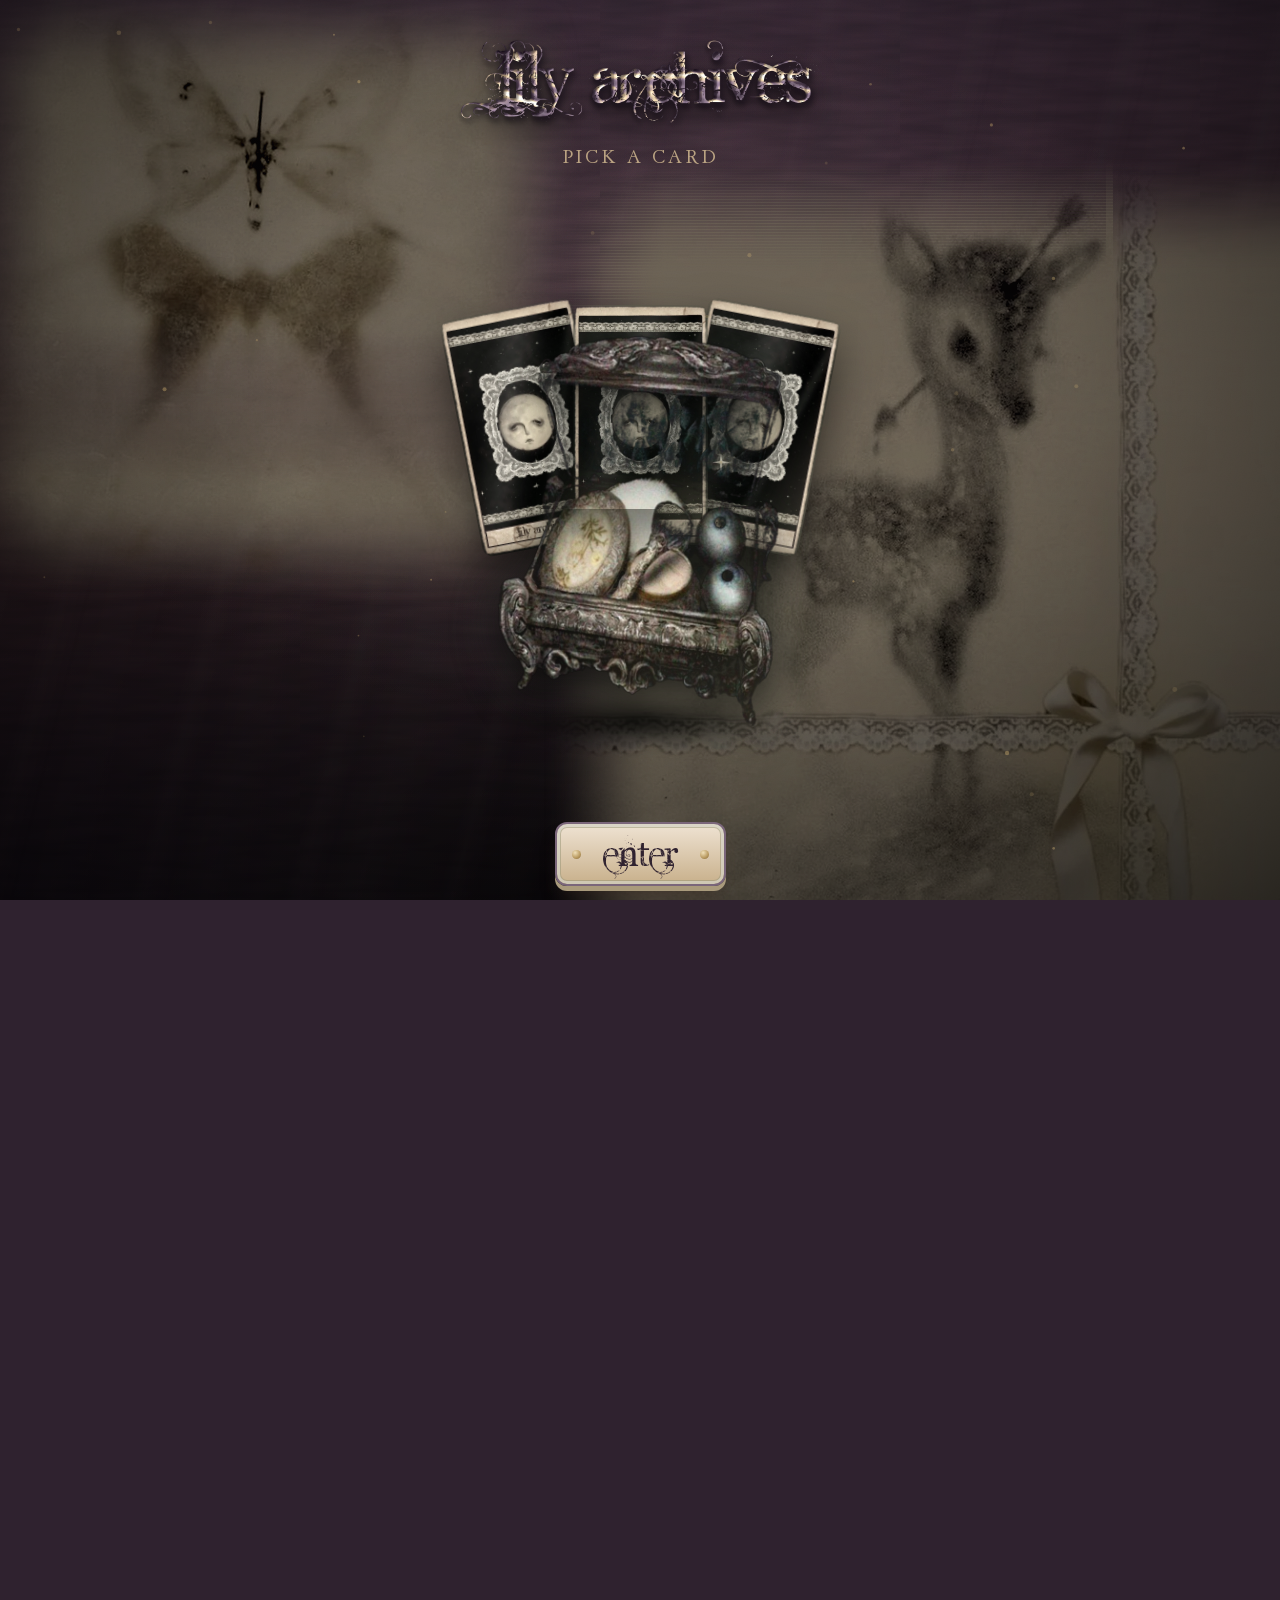
<file: index.html>
<!doctype html>
<html lang="en"><head>
<meta charset="utf-8">
<meta name="viewport" content="width=device-width,initial-scale=1,viewport-fit=cover">
<meta name="theme-color" content="#2F222F">
<meta name="google-site-verification" content="ewjrCwQLDjomHFw0j_uxamKned8eelVHsRNkTUZbSxQ">
<title>Lily Archives — ambient electronic artist, Strasbourg</title>
<meta name="description" content="Lily Archives is a French ambient and electronic artist based in Strasbourg. Listen to the latest release, static ▓▒░, on SoundCloud, Spotify and Apple Music.">
<script>document.documentElement.classList.add('has-landing')</script>
<link rel="canonical" href="https://lilyarchives.xyz/">
<meta property="og:type" content="website">
<meta property="og:title" content="Lily Archives — ambient electronic artist, Strasbourg">
<meta property="og:description" content="Lily Archives is a French ambient and electronic artist based in Strasbourg. Listen to the latest release, static ▓▒░, on SoundCloud, Spotify and Apple Music.">
<meta property="og:url" content="https://lilyarchives.xyz/">
<meta name="twitter:card" content="summary">
<script type="application/ld+json">{"@context": "https://schema.org", "@type": "MusicGroup", "@id": "https://lilyarchives.xyz/#artist", "name": "Lily Archives", "alternateName": ["4ffection", "staring girl", "egobaby", "synfluids", "Satin Scars"], "description": "Lily Archives is a French ambient and electronic artist based in Strasbourg. Vocalist, producer and songwriter; lyrics in English.", "url": "https://lilyarchives.xyz/", "image": "https://lilyarchives.xyz/assets/img/about.jpg", "genre": ["ambient", "electronic", "witch house", "hyperpop"], "location": {"@type": "Place", "name": "Strasbourg, France", "address": {"@type": "PostalAddress", "addressLocality": "Strasbourg", "addressCountry": "FR"}}, "sameAs": ["https://genius.com/artists/Lily-archives", "https://soundcloud.com/lilyarchives", "https://open.spotify.com/intl-fr/artist/7AsGMc4GCsb0XLwhjhddbE", "https://music.apple.com/us/artist/lily-archives/6789993548", "https://bandcamp.com/lilyarchives", "https://www.youtube.com/@lilyarchives1", "https://instagram.com/lilyarchives11", "https://x.com/lilyarchives1"]}</script>
<link rel="stylesheet" href="style.css">
<link rel="stylesheet" href="landing.css">
</head>
<body data-page="home">
<div id="landing" aria-label="welcome">
 <div class="satin"></div><canvas id="lg"></canvas><div class="l-grain"></div><div class="l-vig"></div>
 <div class="l-head"><h1 class="l-title"><img src="assets/img/title_bronze.webp" alt="Lily Archives"></h1><div class="l-sub">pick a card</div></div>
 <div class="stage">
  <div class="stage" id="stage">
  <div class="fan">
    <a class="card-container c1" href="index.html#enter" data-go="index.html#enter" aria-label="the magician">
     <div class="lift"><div class="sway"><div class="card">
      <div class="card-face card-front"><img src="assets/img/card_magician.webp" alt="the magician" draggable="false"></div>
      <div class="card-face card-back"><img src="assets/img/card_back.webp" alt="" draggable="false"></div>
     </div></div>
     <span class="clab">the magician</span></div>
    </a>
    <a class="card-container c2" href="index.html#enter" data-go="index.html#enter" aria-label="the star">
     <div class="lift"><div class="sway"><div class="card">
      <div class="card-face card-front"><img src="assets/img/card_star.webp" alt="the star" draggable="false"></div>
      <div class="card-face card-back"><img src="assets/img/card_back.webp" alt="" draggable="false"></div>
     </div></div>
     <span class="clab">the star</span></div>
    </a>
    <a class="card-container c3" href="index.html#enter" data-go="index.html#enter" aria-label="the sun">
     <div class="lift"><div class="sway"><div class="card">
      <div class="card-face card-front"><img src="assets/img/card_sun.webp" alt="the sun" draggable="false"></div>
      <div class="card-face card-back"><img src="assets/img/card_back.webp" alt="" draggable="false"></div>
     </div></div>
     <span class="clab">the sun</span></div>
    </a>
  </div>
  
  <div id="box3d">
   <div class="box-hit" id="boxHit"></div>
   <div class="shadow"></div>
   <div id="glow"></div>
   <img id="boxBody" src="assets/img/box_body.webp" alt="" draggable="false">
   <img id="boxLid" src="assets/img/box_lid.webp" alt="" draggable="false">
  </div>
 </div>
 </div>
 <div class="l-foot"><a class="l-enter" href="index.html#enter">enter</a></div>
 <canvas id="sp"></canvas>
</div>
<main class="wrap">

  <div class="hero-stack">
    <img class="garland" src="assets/img/plant_garland.webp" alt="" aria-hidden="true">
  <div class="win hero-win"><img class="corner tr" src="assets/img/plant_corner.webp" alt="" aria-hidden="true"><img class="corner bl" src="assets/img/plant_corner.webp" alt="" aria-hidden="true">
    <div class="win-tb"><span class="ic"></span>welcome<span class="btns"><b onclick="winAct(this,'min')">–</b><b onclick="winAct(this,'close')">×</b></span></div>
    <div class="win-bd">
      <h1 class="t-hero">Lily Archives</h1>
      <p>everything i have ever loved is rotting</p>
      <div class="hero-cta"><a class="btn pink" href="about.html">about me</a></div>
    </div>
  </div>
  <div class="lace bow"></div>
  </div>

  <div class="sec-title">my desktop</div>
  <div class="dock">
    <a class="dicon" href="about.html"><span class="art"><img src="assets/img/icon_about.webp" alt="" draggable="false"></span><span class="name">About Me</span></a>
    <a class="dicon" href="links.html"><span class="art"><img src="assets/img/icon_links.webp" alt="" draggable="false"></span><span class="name">Links</span></a>
    <a class="dicon" href="contact.html"><span class="art"><img src="assets/img/icon_contact.webp" alt="" draggable="false"></span><span class="name">Contact</span></a>
  </div>

  <div class="lace floral" style="margin:40px auto 40px"></div>

  <div class="home-grid">
    <div>
      <div class="win">
        <div class="win-tb"><span class="ic"></span>mold°<span class="btns"><b onclick="winAct(this,'min')">–</b><b onclick="winAct(this,'close')">×</b></span></div>
        <div class="win-bd" style="padding:14px">
          <div class="mold-wrap"><canvas id="mold" aria-label="mold°"></canvas></div>
          <div class="mold-cap"><b class="mold-t">mold°</b></div>
        </div>
      </div>
    </div>

    <aside style="display:grid;gap:20px">
      <div class="win">
        <div class="win-tb"><span class="ic"></span>latest release<span class="btns"><b onclick="winAct(this,'min')">–</b><b onclick="winAct(this,'close')">×</b></span></div>
        <div class="win-bd rel" style="padding:14px">
          <iframe width="100%" height="300" scrolling="no" frameborder="no" allow="autoplay; encrypted-media" title="static ▓▒░" src="https://w.soundcloud.com/player/?url=https%3A//api.soundcloud.com/playlists/soundcloud%253Aplaylists%253A2278622225&color=%23F5EEDC&auto_play=true&hide_related=false&show_comments=true&show_user=true&show_reposts=false&show_teaser=true&visual=true"></iframe>
          <div class="rel-src"><a href="https://soundcloud.com/lilyarchives" target="_blank" rel="noopener">Lily Archives</a> · <a href="https://soundcloud.com/lilyarchives/sets/static" target="_blank" rel="noopener">static ▓▒░</a></div>
          <p class="credits">mix/master/arrangement Maria's Diary<br>tracks 1, 4, 5, 6, 7 Maria's Diary<br>tracks 2, 3 AQUILOTTO<br>track 9 Loca Negra co-prod AQUILOTTO and Lily Archives</p>
        </div>
      </div>
      <div class="note"><b>sticky note</b><p>.❀。• *₊°。 ❀°。 </p><p class="genius-note"><a href="https://genius.com/artists/Lily-archives" target="_blank" rel="noopener">lyrics available on genius</a></p></div>
    </aside>
  </div>
</main>



<script src="layout.js"></script>
<script src="landing.js"></script>
</body></html>
</file>
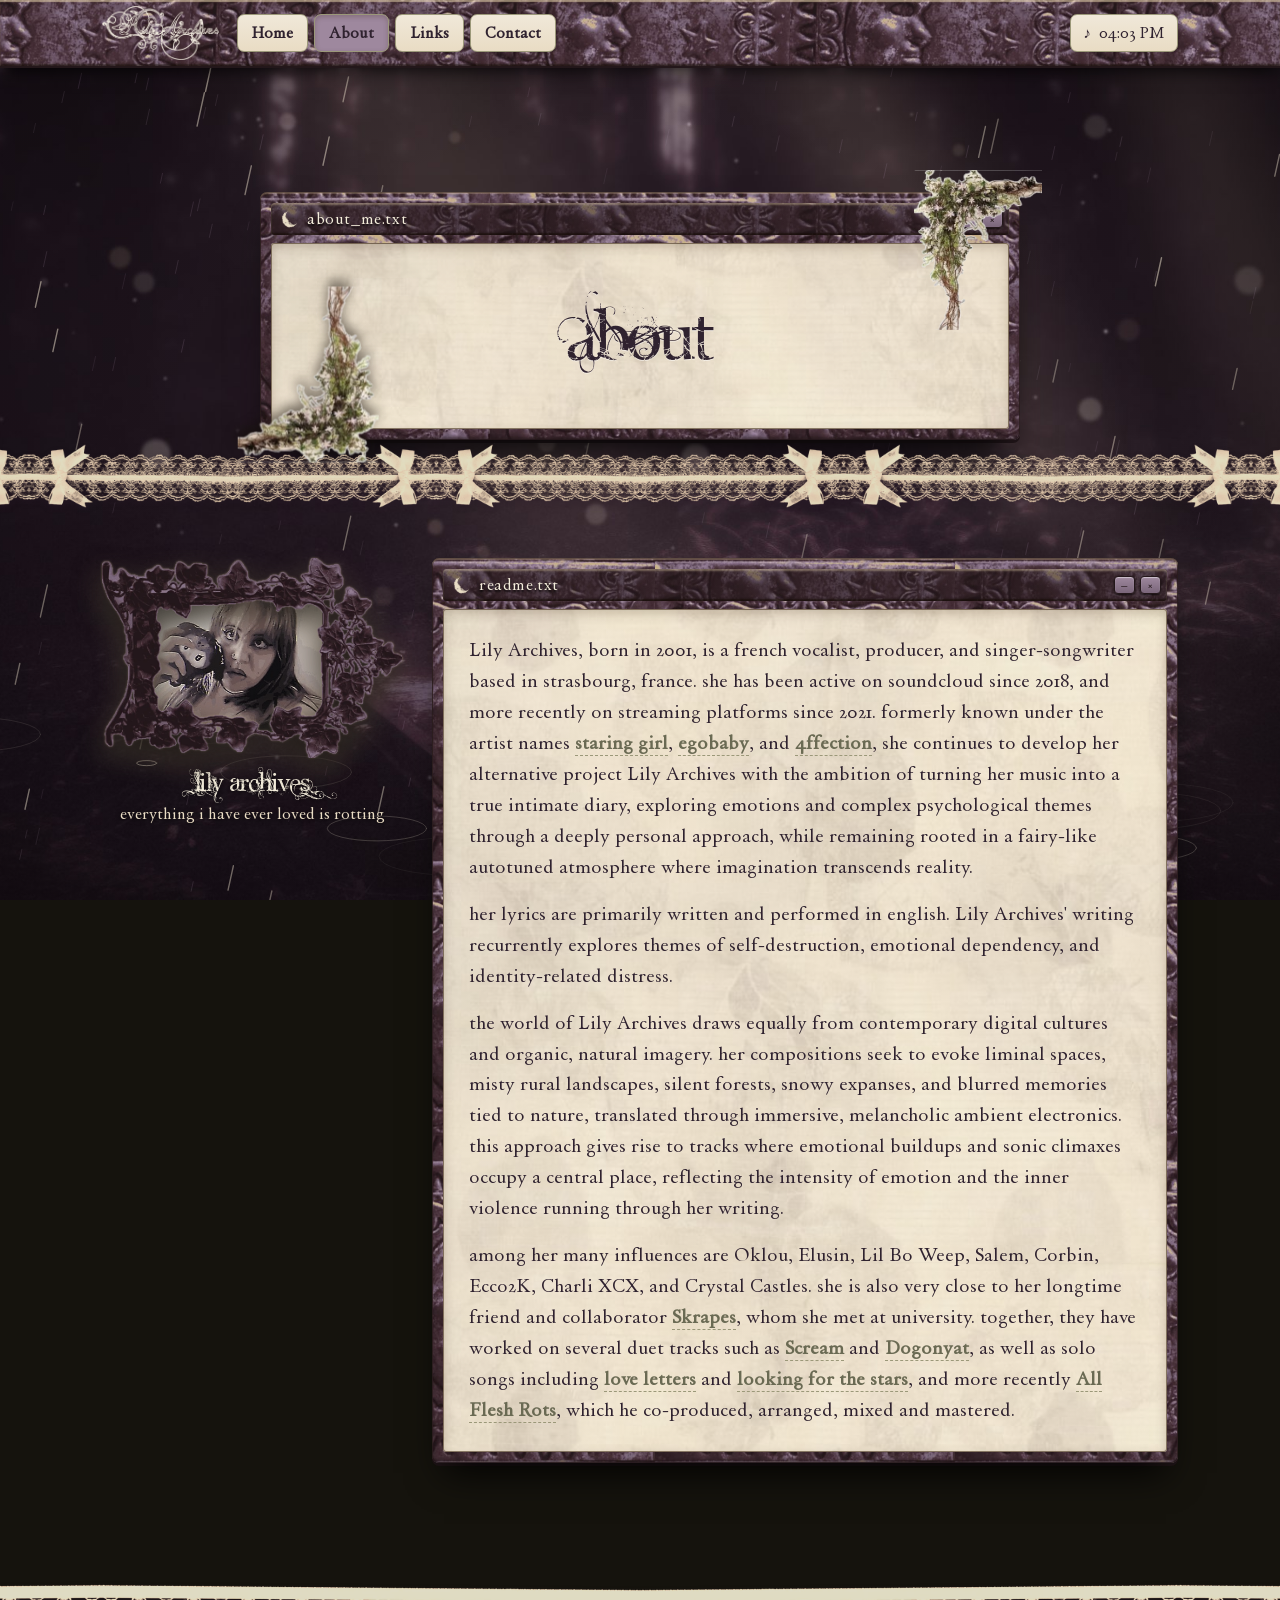
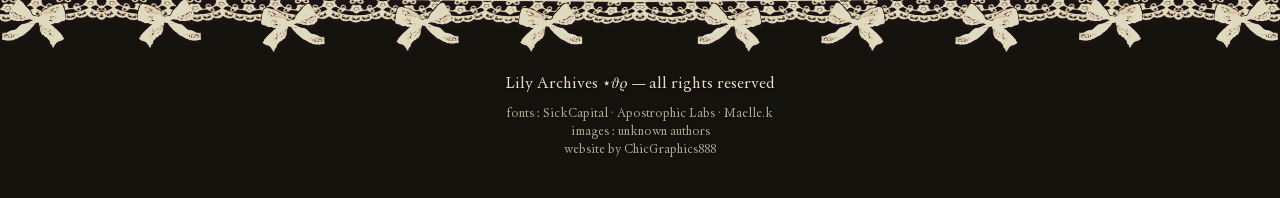
<file: about.html>
<!doctype html>
<html lang="en"><head>
<meta charset="utf-8">
<meta name="viewport" content="width=device-width,initial-scale=1,viewport-fit=cover">
<meta name="theme-color" content="#2F222F">
<meta name="google-site-verification" content="ewjrCwQLDjomHFw0j_uxamKned8eelVHsRNkTUZbSxQ">
<title>About — Lily Archives</title>
<meta name="description" content="About Lily Archives: a French-Algerian vocalist and producer based in Strasbourg, making ambient electronics with fairy-like autotune atmospheres.">
<link rel="stylesheet" href="style.css">
<link rel="stylesheet" href="landing.css">
<link rel="canonical" href="https://lilyarchives.xyz/about.html">
<meta property="og:type" content="website">
<meta property="og:title" content="About — Lily Archives">
<meta property="og:description" content="About Lily Archives: a French-Algerian vocalist and producer based in Strasbourg, making ambient electronics with fairy-like autotune atmospheres.">
<meta property="og:url" content="https://lilyarchives.xyz/about.html">
<meta name="twitter:card" content="summary">
</head>
<body data-page="about">
<main class="wrap">

  <div class="hero-stack">
    <div class="win hero-win"><img class="corner tr" src="assets/img/plant_corner.webp" alt="" aria-hidden="true"><img class="corner bl" src="assets/img/plant_corner.webp" alt="" aria-hidden="true">
      <div class="win-tb"><span class="ic"></span>about_me.txt<span class="btns"><b onclick="winAct(this,'min')">–</b><b onclick="winAct(this,'close')">×</b></span></div>
      <div class="win-bd"><h1 class="page-h1">about</h1></div>
    </div>
    <div class="lace bow"></div>
  </div>
  <div class="two">
    <aside>
      <div class="mirror">
        <div class="pic"><img src="assets/img/about.jpg" alt="Lily Archives illustration"></div>
        <img class="fr" src="assets/img/plant_frame_h.webp" alt="" aria-hidden="true">
      </div>
      <div class="plaque"><b>Lily Archives</b><span>everything i have ever loved is rotting</span></div>
    </aside>
    <div class="win">
      <div class="win-tb"><span class="ic"></span>readme.txt<span class="btns"><b onclick="winAct(this,'min')">–</b><b onclick="winAct(this,'close')">×</b></span></div>
      <div class="win-bd" style="padding:26px"><div class="prose">
<p>Lily Archives, born in 2001, is a french vocalist, producer, and singer-songwriter based in strasbourg, france. she has been active on soundcloud since 2018, and more recently on streaming platforms since 2021. formerly known under the artist names <a href="https://soundcloud.com/4ffection_archives" rel="noopener" target="_blank">staring girl</a>, <a href="https://soundcloud.com/4ffection_archives" rel="noopener" target="_blank">egobaby</a>, and <a href="https://soundcloud.com/4ffection1" rel="noopener" target="_blank">4ffection</a>, she continues to develop her alternative project Lily Archives with the ambition of turning her music into a true intimate diary, exploring emotions and complex psychological themes through a deeply personal approach, while remaining rooted in a fairy-like autotuned atmosphere where imagination transcends reality.</p>
<p>her lyrics are primarily written and performed in english. Lily Archives' writing recurrently explores themes of self-destruction, emotional dependency, and identity-related distress.</p>
<p>the world of Lily Archives draws equally from contemporary digital cultures and organic, natural imagery. her compositions seek to evoke liminal spaces, misty rural landscapes, silent forests, snowy expanses, and blurred memories tied to nature, translated through immersive, melancholic ambient electronics. this approach gives rise to tracks where emotional buildups and sonic climaxes occupy a central place, reflecting the intensity of emotion and the inner violence running through her writing.</p>
<p>among her many influences are <strong>Oklou</strong>, <strong>Elusin</strong>, <strong>Lil Bo Weep</strong>, <strong>Salem</strong>, <strong>Corbin</strong>, <strong>Ecco2K</strong>, <strong>Charli XCX</strong>, and <strong>Crystal Castles</strong>. she is also very close to her longtime friend and collaborator <a href="https://soundcloud.com/officialskrapes" rel="noopener" target="_blank">Skrapes</a>, whom she met at university. together, they have worked on several duet tracks such as <a href="https://soundcloud.com/officialskrapes/scream" rel="noopener" target="_blank">Scream</a> and <a href="https://soundcloud.com/officialskrapes/dogonyat" rel="noopener" target="_blank">Dogonyat</a>, as well as solo songs including <a href="https://soundcloud.com/4ffection1/love-letters-rework-prod-skrapes" rel="noopener" target="_blank">love letters</a> and <a href="https://soundcloud.com/4ffection1/looking-for-the-stars-prod-skrapes" rel="noopener" target="_blank">looking for the stars</a>, and more recently <a href="https://soundcloud.com/4ffection_archives/sets/all-flesh-rots-2025" rel="noopener" target="_blank">All Flesh Rots</a>, which he co-produced, arranged, mixed and mastered.</p>
</div></div>
    </div>
  </div>
</main>
<script src="layout.js"></script>

</body></html>
</file>
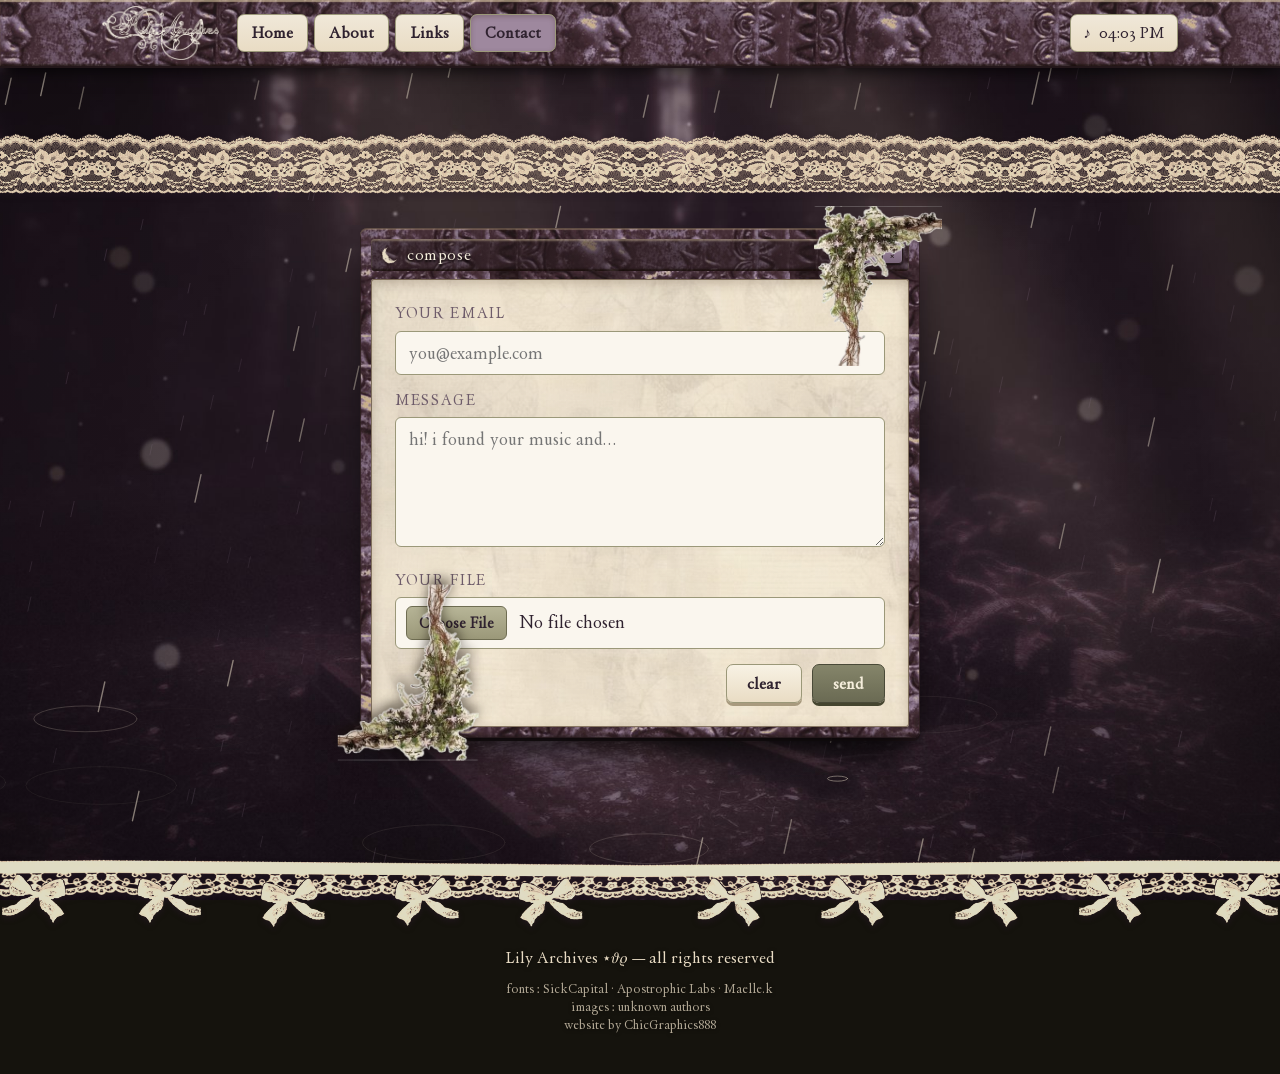
<file: contact.html>
<!doctype html>
<html lang="en"><head>
<meta charset="utf-8">
<meta name="viewport" content="width=device-width,initial-scale=1,viewport-fit=cover">
<meta name="theme-color" content="#2F222F">
<meta name="google-site-verification" content="ewjrCwQLDjomHFw0j_uxamKned8eelVHsRNkTUZbSxQ">
<title>Contact — Lily Archives</title>
<meta name="description" content="Contact Lily Archives: send a message, a link or a file.">
<link rel="stylesheet" href="style.css">
<link rel="stylesheet" href="landing.css">
<link rel="canonical" href="https://lilyarchives.xyz/contact.html">
<meta property="og:type" content="website">
<meta property="og:title" content="Contact — Lily Archives">
<meta property="og:description" content="Contact Lily Archives: send a message, a link or a file.">
<meta property="og:url" content="https://lilyarchives.xyz/contact.html">
<meta name="twitter:card" content="summary">
</head>
<body data-page="contact">
<main class="wrap">

  <div class="lace floral" style="width:100vw;max-width:none;margin:0 calc(50% - 50vw) 34px"></div>
  <div class="win solo"><img class="corner tr" src="assets/img/plant_corner.webp" alt="" aria-hidden="true"><img class="corner bl" src="assets/img/plant_corner.webp" alt="" aria-hidden="true">
    <div class="win-tb"><span class="ic"></span>compose<span class="btns"><b onclick="winAct(this,'min')">–</b><b onclick="winAct(this,'close')">×</b></span></div>
    <div class="win-bd" style="padding:24px">
      <div class="sent" id="sent">message sent, thank you</div>
      <div class="sent err" id="err" style="display:none">something went wrong — write me directly at eversince2222@gmail.com</div>
      <form class="form" id="form" action="https://formspree.io/f/xoedalgv" method="POST" enctype="multipart/form-data">
        <input type="hidden" name="_subject" value="new message — lily archives">
        <div><label for="email">your email</label><input class="field" id="email" name="email" type="email" required placeholder="you@example.com"></div>
        <div><label for="msg">message</label><textarea class="field" id="msg" name="message" required placeholder="hi! i found your music and…"></textarea></div>
        <div><label for="up">your file</label><input class="field" id="up" name="upload" type="file"></div>
        <div style="display:flex;gap:10px;justify-content:flex-end"><button type="reset" class="btn">clear</button><button type="submit" class="btn pink">send</button></div>
      </form>
    </div>
  </div>
</main>
<script src="layout.js"></script>
<script>
const f=document.getElementById('form'),ok=document.getElementById('sent'),er=document.getElementById('err'),b=f.querySelector('[type=submit]');
f.addEventListener('submit',async e=>{e.preventDefault();b.disabled=true;er.style.display='none';
 try{const r=await fetch(f.action,{method:'POST',body:new FormData(f),headers:{Accept:'application/json'}});
  if(!r.ok)throw 0;f.style.display='none';ok.style.display='block'}
 catch(_){er.style.display='block';b.disabled=false}});
</script>
</body></html>
</file>
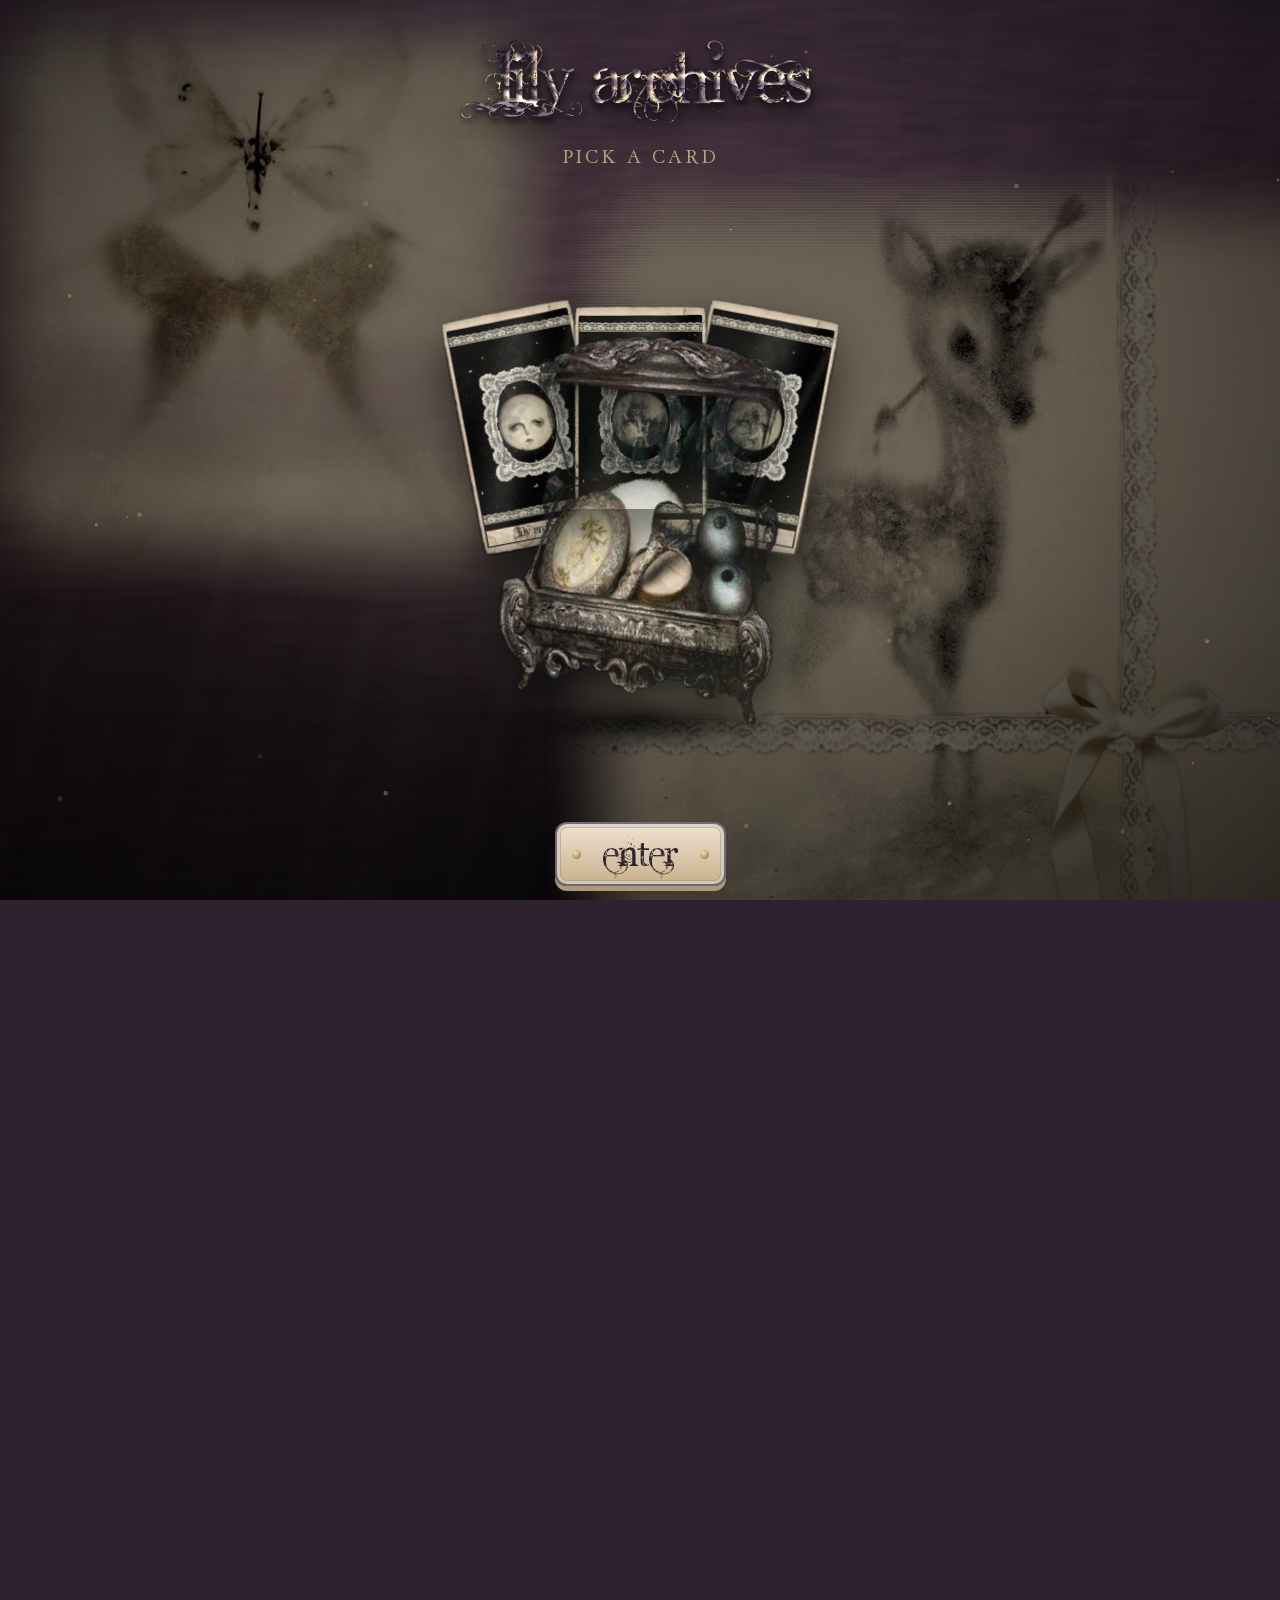
<file: index (19).html>
<!doctype html>
<html lang="en"><head>
<meta charset="utf-8">
<meta name="viewport" content="width=device-width,initial-scale=1,viewport-fit=cover">
<meta name="theme-color" content="#2F222F">
<meta name="google-site-verification" content="ewjrCwQLDjomHFw0j_uxamKned8eelVHsRNkTUZbSxQ">
<title>Lily Archives — ambient electronic artist, Strasbourg</title>
<meta name="description" content="Lily Archives is a French ambient and electronic artist based in Strasbourg. Listen to the latest release, static ▓▒░, on SoundCloud, Spotify and Apple Music.">
<script>try{document.documentElement.classList.add(sessionStorage.getItem('la')?'no-landing':'has-landing')}catch(e){document.documentElement.classList.add('has-landing')}</script>
<link rel="canonical" href="https://lilyarchives.xyz/">
<meta property="og:type" content="website">
<meta property="og:title" content="Lily Archives — ambient electronic artist, Strasbourg">
<meta property="og:description" content="Lily Archives is a French ambient and electronic artist based in Strasbourg. Listen to the latest release, static ▓▒░, on SoundCloud, Spotify and Apple Music.">
<meta property="og:url" content="https://lilyarchives.xyz/">
<meta name="twitter:card" content="summary">
<script type="application/ld+json">{"@context":"https://schema.org","@type":"MusicGroup","name":"Lily Archives","url":"https://lilyarchives.xyz/","genre":["ambient","electronic","witch house","hyperpop"],"location":{"@type":"Place","name":"Strasbourg, France"},"sameAs":["https://soundcloud.com/lilyarchives","https://open.spotify.com/intl-fr/artist/7AsGMc4GCsb0XLwhjhddbE","https://music.apple.com/us/artist/lily-archives/6789993548","https://bandcamp.com/lilyarchives","https://www.youtube.com/@lilyarchives1","https://instagram.com/lilyarchives11"]}</script>
<style>
/* Lily Archives — forest whimsicoregoth / cottage. palette: Moss #6A6A53 · Olive #9B9879 · Egg Shell #F5EEDC · Mahogany #2F222F · Linen #E9DCC4 */
@font-face{font-family:'Angelic War';src:url('assets/fonts/AngelicWar.woff2') format('woff2');font-display:swap}
@font-face{font-family:'Day Roman';src:url('assets/fonts/DayRoman.woff2') format('woff2');font-display:swap}
:root{--moss:#6A6A53;--olive:#9B9879;--egg:#F5EEDC;--mahog:#2F222F;--linen:#E9DCC4;--ink:#2F222F;--ink2:#6E5C6A;
 --font:'Day Roman','Times New Roman',Georgia,serif;--font-title:'Angelic War','Day Roman',serif}
*{box-sizing:border-box;margin:0;padding:0}
html{background:#15130d;scroll-behavior:smooth;-webkit-text-size-adjust:100%}
html::before{content:"";position:fixed;inset:0;z-index:-1;background:radial-gradient(ellipse at center,transparent 45%,rgba(14,11,6,.55)),url('assets/img/wallpaper.jpg') center/cover no-repeat,#15130d}
body{font-family:var(--font);font-weight:400;font-size:17px;line-height:1.55;color:var(--ink);min-height:100vh;overflow-x:clip;-webkit-tap-highlight-color:transparent}
::selection{background:var(--olive);color:#fff}
img{max-width:100%;display:block}a{color:inherit}
#rain{position:fixed;inset:0;width:100%;height:100%;z-index:0;pointer-events:none}
.wrap{max-width:1120px;margin:0 auto;padding:0 22px;position:relative;z-index:1}
main.wrap{padding:64px 22px 80px}

/* ---- wooden window ---- */
.win{position:relative;border-radius:9px;padding:8px;
 background:
  radial-gradient(circle,#e2cfa6 0 1.6px,#8a6d4a 2.2px,transparent 2.8px) left 2px top 2px/7px 7px no-repeat,
  radial-gradient(circle,#e2cfa6 0 1.6px,#8a6d4a 2.2px,transparent 2.8px) right 2px top 2px/7px 7px no-repeat,
  radial-gradient(circle,#e2cfa6 0 1.6px,#8a6d4a 2.2px,transparent 2.8px) left 2px bottom 2px/7px 7px no-repeat,
  radial-gradient(circle,#e2cfa6 0 1.6px,#8a6d4a 2.2px,transparent 2.8px) right 2px bottom 2px/7px 7px no-repeat,
  repeating-linear-gradient(94deg,rgba(0,0,0,.15) 0 2px,rgba(255,255,255,.035) 2px 5px,transparent 5px 12px),
  linear-gradient(#4A323A,#2F222F 45%,#23171A);
 box-shadow:0 16px 30px -12px rgba(0,0,0,.75),inset 0 1px 0 rgba(255,255,255,.22),inset 0 0 0 1px rgba(0,0,0,.4)}
.win-tb{min-height:32px;display:flex;align-items:center;gap:9px;padding:0 6px 0 9px;margin-bottom:6px;border-radius:4px;
 font-size:15px;letter-spacing:.04em;color:var(--linen);text-shadow:0 1px 1px rgba(0,0,0,.6);
 background:linear-gradient(#4A323A,#2F222F);box-shadow:inset 0 1px 0 rgba(255,255,255,.12),inset 0 -1px 0 rgba(0,0,0,.35)}
.win-tb .ic{width:12px;height:12px;border-radius:50%;flex:0 0 auto;background:radial-gradient(circle at 35% 30%,#f0dfb8,#b8995f 60%,#7d6238)}
.win-tb .btns{margin-left:auto;display:flex;gap:5px}
.win-tb .btns b{width:21px;height:18px;border-radius:4px;display:flex;align-items:center;justify-content:center;font-size:11px;line-height:1;font-weight:400;
 color:var(--mahog);background:linear-gradient(#f0e8d9,#c9b997);border:1px solid #6a5576;text-shadow:none;cursor:pointer}
.win-bd{padding:20px;border-radius:4px;color:var(--ink);
 background:linear-gradient(rgba(237,231,219,.38),rgba(237,231,219,.38)),url('assets/img/paper.jpg') center/cover,var(--egg);
 box-shadow:inset 0 0 0 1px rgba(77,52,45,.5),inset 0 4px 12px rgba(77,52,45,.22)}
.win.moss .win-bd{color:var(--egg);background:linear-gradient(rgba(50,48,32,.3),rgba(50,48,32,.3)),url('assets/img/moss.jpg') center/cover,#55553f}

/* ---- buttons, fields ---- */
.btn{display:inline-flex;align-items:center;gap:7px;cursor:pointer;text-decoration:none;font-family:inherit;font-weight:700;font-size:15px;color:var(--mahog);
 border-radius:7px;padding:8px 20px;background:linear-gradient(#F8F2E4,#E9DCC4);border:1.5px solid var(--olive);box-shadow:0 3px 0 #a89a7e;transition:transform .12s,box-shadow .12s}
.btn:hover{transform:translateY(-1px);box-shadow:0 4px 0 #a89a7e}.btn:active{transform:translateY(2px);box-shadow:0 1px 0 #a89a7e}
.btn.pink,.btn.blue{background:linear-gradient(#85856a,#6A6A53);border-color:#4a4a38;color:var(--egg);box-shadow:0 3px 0 #45452f}
.btn.mint{background:linear-gradient(#b7b597,#9B9879);border-color:#6f6d52;box-shadow:0 3px 0 #6f6d52}
.btn:disabled{opacity:.6;pointer-events:none}
.field{width:100%;background:#faf6ee;border:1.5px solid var(--olive);border-radius:6px;padding:10px 13px;font-family:var(--font);font-size:16px;color:var(--ink)}
.field:focus{outline:none;border-color:var(--moss);box-shadow:0 0 0 3px rgba(106,106,83,.25)}
.field[type=file]{padding:8px 10px}
.field[type=file]::file-selector-button{font:inherit;font-weight:700;font-size:14px;margin-right:12px;padding:6px 12px;border-radius:6px;border:1.5px solid #6f6d52;background:linear-gradient(#b7b597,#9B9879);color:var(--mahog);cursor:pointer}
.tag{display:inline-block;font-size:13px;border-radius:99px;padding:3px 12px;color:var(--mahog);background:var(--linen);border:1.5px solid var(--olive)}

/* ---- taskbar (wood plank) ---- */
.taskbar{position:sticky;top:0;z-index:60;border-bottom:2px solid #2a1c17;box-shadow:0 5px 14px -4px rgba(0,0,0,.65);
 background:repeating-linear-gradient(94deg,rgba(0,0,0,.15) 0 2px,transparent 2px 11px),linear-gradient(#4A323A,#2F222F 55%,#23171A)}
.taskbar .wrap{display:flex;align-items:center;gap:8px;height:66px}
.tb-start{display:flex;align-items:center;text-decoration:none}
.tb-start img{height:54px;width:auto}
.tb-nav{display:flex;gap:6px;margin-left:10px}
.tb-nav a{text-decoration:none;font-weight:700;font-size:15px;color:var(--mahog);background:linear-gradient(#f0e8d9,#E9DCC4);border:1.5px solid var(--olive);border-radius:7px;padding:6px 14px}
.tb-nav a:hover{background:#f7f1e6}.tb-nav a.on{background:linear-gradient(#9E889E,#9E889E);box-shadow:inset 0 2px 5px rgba(77,52,45,.3)}
.tb-clock{margin-left:auto;display:flex;align-items:center;gap:8px;font-size:15px;color:var(--mahog);background:linear-gradient(#f0e8d9,#E9DCC4);border:1.5px solid var(--olive);border-radius:7px;padding:6px 13px}

/* ---- headings ---- */
h1,h2,h3{font-family:var(--font-title);font-weight:400}
.hero-stack{max-width:760px;margin:0 auto 50px}
.hero-win .win-bd{text-align:center;padding:30px 24px 34px}
.t-hero,.page-h1{color:var(--mahog);line-height:1.35;padding:.12em 0;text-shadow:0 1px 0 rgba(255,255,255,.5)}
.t-hero{font-size:clamp(3rem,11vw,5.6rem)}.page-h1{font-size:clamp(3rem,10vw,4.8rem)}
.hero-win p{color:var(--ink2);font-size:19px;margin-top:6px}
.hero-cta{display:flex;gap:11px;justify-content:center;flex-wrap:wrap;margin-top:22px}
.sec-title{display:flex;align-items:center;gap:13px;margin:0 0 20px;font-size:15px;letter-spacing:.18em;text-transform:uppercase;color:var(--linen);text-shadow:0 1px 4px rgba(0,0,0,.8)}
.sec-title::after{content:"";flex:1;height:1px;background:rgba(221,204,183,.4)}

/* ---- lace + ribbons (same cream tint everywhere) ---- */
.lace{display:block;margin:20px auto 34px;background-repeat:repeat-x;background-position:center;background-size:auto 100%;pointer-events:none;filter:drop-shadow(0 3px 3px rgba(0,0,0,.55))}
.lace.bow{height:78px;background-image:url('assets/img/lace_bow.webp');margin:14px 0 0}
.lace.bows{height:58px;background-image:url('assets/img/lace_bows.webp')}
.lace.floral{height:50px;background-image:url('assets/img/lace_floral.webp')}
.corner{position:absolute;pointer-events:none;z-index:3;height:auto;filter:drop-shadow(0 4px 5px rgba(0,0,0,.55))}
.corner.tr{top:10px;right:-2px;width:clamp(80px,11vw,150px)}
.corner.bl{bottom:-4px;left:-8px;width:clamp(120px,19vw,260px)}
.mirror{position:relative;width:100%;max-width:300px;aspect-ratio:660/875;margin:0 auto}
.mirror .pic{position:absolute;left:16%;top:13.4%;width:68%;height:71.6%;border-radius:50%;overflow:hidden;background:#2a211a}
.mirror .pic img{width:100%;height:100%;object-fit:cover;filter:sepia(.25) saturate(.8) contrast(.95)}
.mirror .fr{position:absolute;inset:0;width:100%;height:100%;filter:drop-shadow(0 6px 7px rgba(0,0,0,.55))}
.mirror .bow{position:absolute;left:50%;bottom:-2%;width:17%;transform:translateX(-50%);filter:drop-shadow(0 2px 3px rgba(0,0,0,.5))}
.plaque{text-align:center;margin-top:16px;color:var(--egg);text-shadow:0 1px 5px rgba(0,0,0,.85)}
.plaque b{display:block;font-family:var(--font-title);font-weight:400;font-size:28px;line-height:1.3}
.plaque span{font-size:15px;color:var(--linen)}

/* ---- desktop icons ---- */
@keyframes bob{0%,100%{transform:translateY(0)}50%{transform:translateY(-10px)}}
@keyframes shadowpulse{0%,100%{transform:scaleX(1);opacity:.4}50%{transform:scaleX(.7);opacity:.2}}
@keyframes pop{0%{transform:scale(1)}50%{transform:scale(1.18) rotate(-4deg)}100%{transform:scale(1)}}
.dock{display:flex;gap:34px;flex-wrap:wrap;justify-content:center}
.dicon{width:112px;text-decoration:none;text-align:center;display:flex;flex-direction:column;align-items:center;gap:10px}
.dicon .art{width:74px;height:74px;display:grid;place-items:center;position:relative;animation:bob 2.8s ease-in-out infinite}
.dicon:nth-child(2) .art{animation-delay:.3s}.dicon:nth-child(3) .art{animation-delay:.6s}
.dicon .art::after{content:"";position:absolute;bottom:-12px;left:50%;translate:-50% 0;width:52px;height:9px;border-radius:50%;background:#000;animation:shadowpulse 2.8s ease-in-out infinite;animation-delay:inherit}
.dicon:hover .art{animation:pop .45s ease}
.dicon .name{font-weight:700;font-size:15px;color:var(--mahog);background:rgba(237,231,219,.92);border-radius:6px;padding:2px 11px;border:1.5px solid var(--olive)}
.i-note{width:52px;height:64px;border-radius:4px;position:relative;background:linear-gradient(#F8F2E4,#E9DCC4);border:2.5px solid #6a5576}
.i-note::before{content:"";position:absolute;left:9px;right:9px;top:12px;height:2px;background:#a89a7e;box-shadow:0 10px 0 #a89a7e,0 20px 0 #a89a7e,0 30px 0 #a89a7e}
.i-globe{width:60px;height:60px;border-radius:50%;position:relative;overflow:hidden;border:2.5px solid #4a4a38;background:radial-gradient(circle at 35% 30%,#a9a88a,#6A6A53)}
.i-globe::before{content:"";position:absolute;inset:-2px;border-radius:50%;border:2px solid rgba(237,231,219,.8)}
.i-globe::after{content:"";position:absolute;left:50%;top:-4px;bottom:-4px;width:26px;translate:-50% 0;border-radius:50%;border:2px solid rgba(237,231,219,.8)}
.i-mail{width:66px;height:46px;border-radius:5px;position:relative;overflow:hidden;background:linear-gradient(#F8F2E4,#E9DCC4);border:2.5px solid #6a5576}
.i-mail::before{content:"";position:absolute;left:50%;top:-25px;width:54px;height:54px;transform:translateX(-50%) rotate(45deg);background:linear-gradient(#9E889E,#9E889E);border:2.5px solid #6a5576}

/* ---- layouts ---- */
.home-grid{display:grid;grid-template-columns:minmax(0,1fr) 300px;gap:26px;align-items:start}
.two{display:grid;grid-template-columns:300px minmax(0,1fr);gap:30px;align-items:start}
.home-grid>*,.two>*{min-width:0}
.solo{max-width:560px;margin:0 auto}
.mold-wrap{position:relative;border-radius:5px;overflow:hidden;border:2px solid var(--olive);background:#15130d;line-height:0}
.mold-wrap canvas{width:100%;aspect-ratio:1;display:block;touch-action:pan-y;filter:blur(2.5px) saturate(.6) sepia(.3)}
.mold-wrap::after{content:"";position:absolute;inset:0;pointer-events:none;mix-blend-mode:multiply;background:repeating-linear-gradient(0deg,rgba(40,28,18,.3) 0 1px,transparent 1px 3px)}
.mold-cap{display:flex;justify-content:center;margin-top:12px}
.mold-t{font-family:var(--font-title);font-weight:400;font-size:30px;line-height:1.2;color:var(--mahog)}
.rel iframe{width:100%;height:300px;border:0;border-radius:5px;display:block}
.rel-src{font-size:12px;margin-top:8px;white-space:nowrap;overflow:hidden;text-overflow:ellipsis;color:var(--linen)}
.rel-src a{text-decoration:none;font-weight:700}
.credits{font-size:15px;line-height:1.65;color:var(--linen);margin-top:13px;text-align:center}
.note{border-radius:3px 3px 14px 3px;padding:17px;background:linear-gradient(160deg,#F5EEDC,#E9DCC4);border:1.5px solid #b3a58a;box-shadow:0 12px 22px -10px rgba(0,0,0,.6)}
.note b{font-family:var(--font-title);font-weight:400;font-size:22px;color:var(--moss)}
.note p{font-size:20px;color:var(--mahog);margin-top:6px;line-height:1.5;word-break:break-word}
.prose{font-size:18px;line-height:1.72}
.prose p{margin-bottom:16px}.prose p:last-child{margin-bottom:0}
.prose a{font-weight:700;color:var(--moss);text-decoration:none;border-bottom:1px dashed var(--olive)}
.prose strong{font-weight:400;color:var(--mahog)}
.links{display:grid;grid-template-columns:repeat(auto-fill,minmax(210px,1fr));gap:14px}
.links.one{grid-template-columns:1fr}
.links a{text-decoration:none;display:flex;align-items:center;gap:11px;border-radius:8px;padding:12px 16px;font-weight:700;font-size:17px;color:var(--mahog);
 background:linear-gradient(#f6f0e4,#e6dac4);border:1.5px solid var(--olive);box-shadow:0 3px 0 #a89a7e;transition:transform .15s}
.links a:hover{transform:translateY(-2px)}
.links a svg{width:20px;height:20px;fill:currentColor;flex:0 0 auto}
.form{display:grid;gap:15px}
.form label{display:block;margin-bottom:6px;font-size:14px;letter-spacing:.12em;text-transform:uppercase;color:var(--ink2)}
.form textarea{min-height:130px;resize:vertical}
.sent{display:none;text-align:center;color:var(--mahog);background:linear-gradient(#e6dfc9,#d6cfae);border:1.5px solid var(--olive);border-radius:8px;padding:16px}
.sent.err{background:#ead9cf;border-color:#b08a78;margin-bottom:14px}
.foot{margin-top:30px;padding:10px 0 40px;text-align:center;font-size:15px;color:var(--linen);text-shadow:0 1px 4px rgba(0,0,0,.8);position:relative;z-index:1}
.foot .lace{margin:0 auto 18px}

/* ---- moth cursors (desktop) ---- */
html{cursor:url(assets/img/cursor_default.svg) 35 13,url(assets/img/cursor_default.png) 35 13,auto}
a,button,label,summary,.btn,.dicon,.tb-start,.win-tb .btns b,input[type=file],input[type=file]::file-selector-button{cursor:url(assets/img/cursor_click.svg) 35 13,url(assets/img/cursor_click.png) 35 13,pointer!important}
input[type=text],input[type=email],textarea{cursor:text}

/* ---- responsive ---- */
@media(max-width:820px){.home-grid,.two{grid-template-columns:minmax(0,1fr)}.dock{gap:18px}.dicon{width:92px}}
@media(max-width:560px){
 body{font-size:16.5px}
 main.wrap{padding:40px 15px 110px}.wrap{padding:0 15px}
 .taskbar .wrap{height:auto;flex-wrap:wrap;justify-content:space-between;padding-top:6px;padding-bottom:8px}
 .tb-start img{height:44px}.tb-clock{margin-left:0}
 .tb-nav{display:grid;grid-template-columns:repeat(4,1fr);gap:5px;margin:0;width:100%;order:3}
 .tb-nav a{text-align:center;padding:7px 2px;font-size:14.5px}
 .win{padding:6px}.win-bd{padding:16px}.hero-win .win-bd{padding:22px 14px 26px}
 .hero-stack{margin-bottom:36px}.lace.bow{height:60px}.lace.floral{height:42px}.lace.bows{height:48px}
 .dicon{width:30%;max-width:104px}.dock{gap:10px}
 .links{grid-template-columns:repeat(2,minmax(0,1fr));gap:10px}.links a{padding:11px;font-size:15.5px;gap:9px}.links.one{grid-template-columns:1fr}
 .corner.tr{display:none}.corner.bl{width:130px;bottom:6px}
 .home-grid{gap:22px}.prose{font-size:17px}
}
@media(prefers-reduced-motion:reduce){.dicon .art,.dicon .art::after{animation:none}}
/* ================= LANDING — forest whimsigoth, beige room ================= */
html.has-landing,html.has-landing body{overflow:hidden;height:100%}
html.no-landing #landing{display:none}
#landing{position:fixed;inset:0;z-index:998;background:#E2D6C1;overflow:hidden;color:#2F222F;
 display:flex;flex-direction:column;align-items:center;justify-content:center;gap:clamp(6px,4.2vh,38px);
 transition:opacity .75s ease,visibility .75s;touch-action:manipulation;-webkit-user-select:none;user-select:none}
#landing.out{opacity:0;visibility:hidden;pointer-events:none}
#lg,#sp{position:absolute;inset:0;width:100%;height:100%;display:block}
#sp{z-index:6;pointer-events:none}
.l-grain{position:absolute;inset:0;z-index:1;pointer-events:none;mix-blend-mode:multiply;opacity:.4;
 background-image:url("data:image/svg+xml,%3Csvg xmlns='http://www.w3.org/2000/svg' width='220' height='220'%3E%3Cfilter id='n'%3E%3CfeTurbulence type='fractalNoise' baseFrequency='.8' numOctaves='3' stitchTiles='stitch'/%3E%3CfeColorMatrix values='0 0 0 0 .55 0 0 0 0 .45 0 0 0 0 .32 0 0 0 .5 0'/%3E%3C/filter%3E%3Crect width='100%25' height='100%25' filter='url(%23n)'/%3E%3C/svg%3E")}
.l-vig{position:absolute;inset:0;z-index:1;pointer-events:none;background:radial-gradient(ellipse at 50% 45%,rgba(255,250,238,.35) 0,transparent 55%,rgba(92,68,60,.28) 100%)}
.l-head{position:relative;z-index:3;text-align:center;padding-top:max(env(safe-area-inset-top),6px)}
.l-title{font-family:var(--font-title);font-weight:400;font-size:clamp(2.9rem,10.5vw,5.2rem);line-height:1.3;color:#2F222F;text-shadow:0 1px 0 rgba(255,255,255,.65),0 6px 18px rgba(92,68,60,.18)}
.l-sub{font-size:clamp(15px,2.4vw,18px);letter-spacing:.3em;text-transform:uppercase;color:#6E5C6A;margin-top:-4px}
/* stage: jewelry box + fanned tarot cards */
.stage{--w:min(96vw,560px,50vh);--cw:calc(var(--w)*.3);position:relative;z-index:3;width:var(--w);height:calc(var(--w)*1.02);flex:0 0 auto}
#box{position:absolute;left:0;bottom:0;width:100%;height:auto;z-index:2;overflow:visible;pointer-events:none}
.fan{position:absolute;left:0;right:0;bottom:calc(var(--w)*.8125*.496);height:0}
.card-container{position:absolute;left:50%;bottom:0;width:var(--cw);height:calc(var(--cw)*1.777);margin-left:calc(var(--cw)/-2);perspective:1000px;display:block;text-decoration:none;
 transform-origin:50% 100%;transform:translateX(var(--tx)) rotate(var(--rot)) translateY(calc(var(--rise,0)*-1px));
 transition:transform .6s cubic-bezier(.4,.2,.2,1),filter .5s;-webkit-tap-highlight-color:transparent;outline:none}
.c1{--tx:calc(var(--w)*-.2);--rot:-11deg;z-index:1}.c2{--tx:0px;--rot:0deg;z-index:2}.c3{--tx:calc(var(--w)*.2);--rot:11deg;z-index:1}
.fan.has-open .card-container:not(.open){filter:saturate(.7) brightness(.92)}
.card-container.open{z-index:5}
.lift{position:absolute;inset:0;transform-origin:50% 100%;transition:transform .6s cubic-bezier(.4,.2,.2,1)}
.card-container.open .lift{transform:translateX(calc(var(--tx)*-.62)) rotate(calc(var(--rot)*-1)) translateY(calc(var(--w)*-.05)) scale(1.18)}
/* the supplied card markup: container > card > faces (hover/tap = flip) + yoyo sway like the GSAP option */
.sway{position:absolute;inset:0;transform-style:preserve-3d;animation:yoyo 3.4s cubic-bezier(.45,0,.55,1) infinite alternate}
.c1 .sway{animation-delay:-.6s}.c3 .sway{animation-delay:-1.9s}
@keyframes yoyo{from{transform:rotateY(-13deg)}to{transform:rotateY(13deg)}}
.open .sway{animation:none;transform:none}
.card{position:relative;width:100%;height:100%;transform-style:preserve-3d;transform:rotateY(180deg);transition:transform .8s cubic-bezier(.4,.2,.2,1)}
.card.spin{animation:spin3D 6s linear infinite}                       /* option 2 from your code: add class "spin" */
@keyframes spin3D{0%{transform:rotateY(0)}100%{transform:rotateY(360deg)}}
.open .card{transform:rotateY(0deg)}
.card-face{position:absolute;inset:0;backface-visibility:hidden;-webkit-backface-visibility:hidden}
.card-face img{width:100%;height:100%;object-fit:contain;display:block;filter:drop-shadow(0 8px 10px rgba(50,32,22,.45));-webkit-user-drag:none;pointer-events:none}
.card-front{transform:rotateY(0deg)}.card-back{transform:rotateY(180deg)}
.clab{position:absolute;left:50%;bottom:-2px;transform:translate(-50%,100%) scale(.7);opacity:0;white-space:nowrap;pointer-events:none;transition:opacity .4s .25s,transform .4s .25s;
 font-size:15px;color:#2F222F;padding:2px 14px 3px;border-radius:99px;border:1.5px solid #9B9879;background:linear-gradient(#f6efe0,#e0d2b6);box-shadow:0 3px 8px rgba(60,40,30,.3)}
.open .clab{opacity:1;transform:translate(-50%,100%) scale(.85)}
/* enter tag */
.l-foot{position:relative;z-index:4;display:flex;flex-direction:column;align-items:center;gap:10px;padding-bottom:max(env(safe-area-inset-bottom),6px)}
.l-hint{font-size:16px;color:#6E5C6A;letter-spacing:.12em}
.l-enter{position:relative;display:inline-block;text-decoration:none;font-family:var(--font-title);font-size:clamp(2rem,6vw,2.6rem);line-height:1.25;color:#2F222F;padding:2px 46px 6px;border-radius:12px;
 background:linear-gradient(#f7f0e1,#dccdae);border:2px solid #5C443C;box-shadow:inset 0 0 0 3px rgba(255,255,255,.4),inset 0 0 0 4px rgba(155,152,121,.55),0 5px 0 #a99a7c,0 14px 20px -8px rgba(60,40,30,.5);
 transition:transform .15s,box-shadow .15s}
.l-enter::before,.l-enter::after{content:"";position:absolute;top:50%;width:9px;height:9px;margin-top:-4px;border-radius:50%;background:radial-gradient(circle at 35% 30%,#f0dfb8,#b8995f 60%,#7d6238)}
.l-enter::before{left:15px}.l-enter::after{right:15px}
.l-enter:hover{transform:translateY(-2px)}.l-enter:active{transform:translateY(3px);box-shadow:inset 0 0 0 3px rgba(255,255,255,.4),0 1px 0 #a99a7c}
.l-enter:focus-visible,.card-container:focus-visible .card-face img{outline:2px dashed #6A6A53;outline-offset:4px}
@media(max-height:620px){.l-sub,.l-hint{display:none}.stage{--w:min(98vw,600px,52vh)}}
@media(max-width:560px){.card-container.open .lift{transform:translateX(calc(var(--tx)*-.8)) rotate(calc(var(--rot)*-1)) translateY(calc(var(--w)*-.04)) scale(1.28)}}

/* ===== v3: dark satin room, 3D box, 3D cards, capitals title ===== */
#landing{background:#2F222F}
.satin{position:absolute;inset:0;z-index:0;pointer-events:none;
 background:
  radial-gradient(ellipse 70% 55% at 50% 42%,rgba(122,102,122,.22),transparent 70%),
  radial-gradient(ellipse 120% 80% at 50% 100%,rgba(0,0,0,.75),transparent 60%),
  linear-gradient(180deg,#2F222F 0%,#23171A 55%,#17101A 100%)}
.satin::before{content:"";position:absolute;inset:-10%;opacity:.55;mix-blend-mode:screen;
 background:
  repeating-linear-gradient(104deg,rgba(255,240,210,0) 0 38px,rgba(255,240,210,.05) 52px,rgba(255,240,210,0) 74px,rgba(255,240,210,.035) 110px,rgba(255,240,210,0) 150px),
  linear-gradient(115deg,transparent 30%,rgba(230,215,180,.09) 46%,transparent 58%)}
.satin::after{content:"";position:absolute;inset:0;opacity:.7;mix-blend-mode:overlay;
 background-image:url("data:image/svg+xml,%3Csvg xmlns='http://www.w3.org/2000/svg' width='300' height='300'%3E%3Cfilter id='n'%3E%3CfeTurbulence type='fractalNoise' baseFrequency='.012 .09' numOctaves='3' seed='4' stitchTiles='stitch'/%3E%3CfeColorMatrix values='0 0 0 0 .6 0 0 0 0 .55 0 0 0 0 .5 0 0 0 .9 0'/%3E%3C/filter%3E%3Crect width='100%25' height='100%25' filter='url(%23n)'/%3E%3C/svg%3E")}
#lg{z-index:1}
.l-grain{z-index:2;opacity:.22}
.l-vig{z-index:2;background:radial-gradient(ellipse at 50% 42%,transparent 40%,rgba(0,0,0,.6) 100%)}
.l-title{text-transform:uppercase;color:#7B886F;letter-spacing:.04em;text-shadow:0 1px 0 rgba(0,0,0,.6),0 0 22px rgba(123,136,111,.25);font-size:clamp(2.6rem,9.5vw,4.8rem)}
.l-sub{color:#C8B08B;letter-spacing:3px;opacity:.9}
.l-hint{color:#C8B08B}
.stage{perspective:1400px;transform-style:preserve-3d}
#box3d{position:absolute;left:0;bottom:0;width:100%;height:82%;z-index:2;transform-style:preserve-3d;
 transform:rotateX(14deg) rotateY(-6deg);animation:boxFloat 7s ease-in-out infinite}
@keyframes boxFloat{0%,100%{transform:rotateX(14deg) rotateY(-6deg) translateY(0)}50%{transform:rotateX(12deg) rotateY(6deg) translateY(-8px)}}
#box3d .shadow{position:absolute;left:8%;right:8%;bottom:-6%;height:14%;border-radius:50%;background:radial-gradient(ellipse,rgba(0,0,0,.85),transparent 70%);filter:blur(6px);transform:translateZ(-40px)}
#boxBody,#boxLid{position:absolute;left:0;width:100%;height:auto;display:block;pointer-events:none;
 filter:drop-shadow(0 16px 18px rgba(0,0,0,.7)) drop-shadow(0 0 22px rgba(120,150,120,.16))}
#boxBody{bottom:0;transform:translateZ(0)}
#boxLid{top:0;transform-origin:50% 100%;transform:translateZ(6px) translateY(0) rotateX(0deg);animation:lidMove 7s cubic-bezier(.45,0,.55,1) infinite}
@keyframes lidMove{0%,100%{transform:translateZ(6px) translateY(0) rotateX(0)}45%{transform:translateZ(14px) translateY(-14px) rotateX(-6deg)}70%{transform:translateZ(6px) translateY(0) rotateX(0)}}
#glow{position:absolute;left:18%;right:18%;top:34%;height:18%;z-index:1;border-radius:50%;background:radial-gradient(ellipse,rgba(255,236,190,.85),rgba(242,212,143,.3) 45%,transparent 70%);filter:blur(8px);opacity:.15;transform:translateZ(-30px);transition:opacity .2s}
#sp{z-index:6}
/* cards: deeper, real thickness, moving light sheen */
.card-container{perspective:1200px}
.card-face{border-radius:10px;overflow:hidden}
.card-front{transform:rotateY(0deg) translateZ(3px)}
.card-back{transform:rotateY(180deg) translateZ(-3px)}
.card-face img{filter:drop-shadow(0 18px 16px rgba(0,0,0,.75)) drop-shadow(0 0 10px rgba(120,150,120,.18))}
.card-face::after{content:"";position:absolute;inset:0;border-radius:10px;pointer-events:none;background:linear-gradient(115deg,transparent 35%,rgba(255,240,210,.18) 50%,transparent 65%);background-size:250% 100%;animation:cardSheen 4.8s linear infinite}
@keyframes cardSheen{0%{background-position:120% 0}100%{background-position:-60% 0}}
.card-container{filter:drop-shadow(0 22px 22px rgba(0,0,0,.6))}
.clab{background:linear-gradient(#efe3d3,#c8b08b);color:#2F222F}
.l-enter{background:linear-gradient(#efe3d3,#c8b08b);color:#2F222F;border-color:#7A667A}
#box3d,#box3d *{pointer-events:none}
.card-container{touch-action:manipulation}
#lg{filter:brightness(.5) saturate(.8) contrast(1.15) sepia(.18);opacity:.9}
.satin::before{opacity:.22}
#box3d{z-index:3}
.card-container.open{z-index:6}
/* exact registration: one frame, aspect of the source photo (604x822) */
#box3d{left:4%;width:92%;height:auto;bottom:0;aspect-ratio:604/822}
#boxBody{top:43.9%;bottom:auto;height:auto}
#boxLid{top:0;bottom:auto;height:auto}
/* flatten box to 2D so the cards and the box sort correctly; keep the 3D look via shading + float */
#box3d{left:18%;width:64%;transform:none;transform-style:flat;animation:boxFloat 7s ease-in-out infinite}
@keyframes boxFloat{0%,100%{transform:translateY(0)}50%{transform:translateY(-6px)}}
#boxLid{transform:translateY(0);animation:lidMove 7s cubic-bezier(.45,0,.55,1) infinite}
@keyframes lidMove{0%,100%{transform:translateY(0)}45%{transform:translateY(-14px)}70%{transform:translateY(0)}}
#glow{transform:none}
#box3d .shadow{transform:none}
html.has-landing{background:#2F222F}
#landing{width:100vw;height:100vh;height:100dvh;max-width:100%}
#lg,#sp,.satin{width:100%;height:100%;max-width:100%}

/* title: bronze image */
.l-title{font-size:0;line-height:0;text-transform:none;letter-spacing:0;text-shadow:none;margin:0 auto;width:min(86vw,560px)}
.l-title img{width:100%;height:auto;display:block;filter:drop-shadow(0 3px 2px rgba(0,0,0,.6)) drop-shadow(0 10px 14px rgba(0,0,0,.45))}
.box-hit{position:absolute;inset:0;z-index:4;cursor:pointer;background:transparent}
#boxHit{pointer-events:auto!important;top:44%;bottom:0;left:0;right:0;inset:auto 0 0 0;height:56%}
/* desktop icons: bronze relief on antique wood (images) */
.dicon .art{width:82px;height:82px}
.dicon .art img{width:100%;height:100%;object-fit:cover;border-radius:14px;border:2px solid #2F222F;box-shadow:0 10px 16px rgba(0,0,0,.6),inset 0 0 0 2px rgba(239,227,211,.12);display:block}
.dicon .art::after{width:60px}
.dicon .name{background:linear-gradient(#efe3d3,#c8b08b);color:#2F222F;border-color:#7A667A}

/* ===== v4: aged lace bands across the windows, ribbons on the window corners, same on mobile ===== */
.lace{filter:sepia(.42) saturate(1.05) brightness(.9) hue-rotate(-8deg) drop-shadow(0 3px 3px rgba(40,25,40,.55));opacity:.96}
.lace.bow{height:104px;margin:6px 0 10px}
.lace.floral{height:62px;margin:34px auto 34px}
.lace.bows{height:70px}
.hero-stack{position:relative}
.hero-win{position:relative}
.corner{filter:sepia(.42) saturate(1.05) brightness(.9) hue-rotate(-8deg) drop-shadow(0 6px 6px rgba(30,18,30,.6))}
.corner.tr{top:-22px;right:-26px;width:clamp(120px,15vw,190px)}
.corner.bl{bottom:-26px;left:-26px;width:clamp(150px,20vw,240px)}
@media(max-width:560px){
 .lace.bow{height:70px}
 .lace.floral{height:46px}
 .corner.tr{top:-14px;right:-14px;width:104px}
 .corner.bl{bottom:-16px;left:-16px;width:138px}
}
@media(max-width:560px){.corner.tr{display:block}.corner.bl{display:block}}
@media(max-width:560px){.corner.tr{top:-34px;right:-12px;width:96px}}

/* ===== TEST v5 : bronze relief windows + bar, plant frames, moon title icon, no ".exe" ===== */
.win{padding:11px;border-radius:7px;
 background:url(assets/img/bronze_tile.jpg) center/300px auto,linear-gradient(#7A667A,#4A323A);
 box-shadow:0 22px 34px -12px rgba(0,0,0,.85),0 3px 0 rgba(35,23,26,.9),inset 0 2px 1px rgba(200,176,139,.35),inset 0 -3px 3px rgba(35,23,26,.6),inset 0 0 0 1px rgba(35,23,26,.8)}
.win-tb{background:linear-gradient(rgba(35,23,26,.5),rgba(35,23,26,.5)),url(assets/img/bronze_tile.jpg) center/300px auto;color:#F5EEDC;margin-bottom:8px;border-radius:3px;box-shadow:inset 0 2px 2px rgba(255,236,190,.35),inset 0 -2px 2px rgba(20,12,6,.7);text-shadow:0 2px 2px rgba(0,0,0,.8)}
.win-tb .ic{width:18px;height:18px;border-radius:0;background:url(assets/img/moon_icon.webp) center/contain no-repeat;box-shadow:none;flex:0 0 auto}
.win-tb .btns b{background:linear-gradient(#9E889E,#7A667A);border:1px solid #23171A;color:#23171A;box-shadow:inset 0 1px 1px rgba(255,255,255,.5),0 1px 2px rgba(0,0,0,.6)}
.win-bd{border-radius:3px;box-shadow:inset 0 0 0 1px rgba(60,40,20,.55),inset 0 4px 12px rgba(60,40,20,.25)}
.win.moss .win-bd{background:linear-gradient(rgba(50,48,32,.3),rgba(50,48,32,.3)),url('assets/img/moss.jpg') center/cover,#55553f}
.taskbar{background:url(assets/img/bronze_tile.jpg) center/300px auto,linear-gradient(#7A667A,#4A323A);border-bottom:2px solid #23171A;box-shadow:0 6px 16px -4px rgba(0,0,0,.8),inset 0 2px 1px rgba(255,236,190,.5),inset 0 -2px 2px rgba(20,12,6,.6)}
.taskbar .wrap{height:auto;min-height:66px}
/* corners: plant vines, bottom-left turned 180deg */
.corner{filter:drop-shadow(0 6px 6px rgba(20,12,6,.55))}
.corner.bl{transform:rotate(180deg)}
.corner.tr{top:-30px;right:-34px;width:clamp(120px,15vw,200px);filter:none}
.corner.bl{bottom:-30px;left:-30px;width:clamp(130px,17vw,220px)}
/* garland hangs from the top of the welcome window */
.garland{position:absolute;left:50%;top:-74px;transform:translateX(-50%);width:min(92%,640px);z-index:4;pointer-events:none;filter:drop-shadow(0 8px 8px rgba(0,0,0,.5))}
.hero-stack{margin-top:80px}
/* about: ivy frame around the portrait */
.mirror .pic{left:19%;top:12%;width:61%;height:66%;border-radius:6px 6px 4px 4px}
.mirror .pic img{filter:sepia(.25) saturate(.8) contrast(.95)}
.mirror .fr{width:100%;height:100%}
@media(max-width:560px){
 .garland{width:96%;top:-44px}
 .hero-stack{margin-top:50px}
 .corner.tr{top:-24px;right:-14px;width:96px}
 .corner.bl{bottom:-18px;left:-16px;width:118px}
}
.garland{width:min(34%,340px);left:auto;right:-6%;transform:none;top:-88px;opacity:.95}
.hero-stack{margin-top:60px}
.corner.tr{width:clamp(90px,10vw,140px);top:-22px;right:-22px}
.corner.bl{width:clamp(96px,11vw,150px);bottom:-22px;left:-22px}
@media(max-width:560px){
 .garland{width:44%;right:-2%;top:-54px}
 .corner.tr{width:78px;top:-18px;right:-10px}
 .corner.bl{width:92px;bottom:-14px;left:-10px}
}
/* lace bands run edge to edge of the page */
.hero-stack .lace.bow{width:100vw;max-width:none;margin-left:calc(50% - 50vw);margin-right:calc(50% - 50vw)}
/* thinner lace bands */
.lace.bow{height:64px!important;margin:4px 0 8px}
@media(max-width:560px){.lace.bow{height:46px!important}}
/* about: horizontal plant frame, full width above the text, palette colours */
.mirror{max-width:300px;aspect-ratio:690/460;margin:0 auto;position:relative}
.mirror .pic{left:17.1%;top:21.1%;width:56.4%;height:65.9%;border-radius:4px;background:#23171A;box-shadow:inset 0 0 18px rgba(0,0,0,.7)}
.mirror .pic img{object-fit:cover;filter:sepia(.18) saturate(.85) contrast(.95)}
.mirror .fr{filter:drop-shadow(0 12px 14px rgba(0,0,0,.7)) drop-shadow(0 0 1px rgba(200,176,139,.6))}
.mirror .bow{display:none!important}
.plaque{margin-top:6px}
/* wallpaper stays fixed while scrolling (own fixed layer, no overflow/transform ancestors) */
html::before{display:none!important}
body{overflow-x:visible!important}
#bgfix{position:fixed;inset:0;z-index:-2;pointer-events:none;background:#23171A url(assets/img/wallpaper.jpg) center center/cover no-repeat}
#bgfix::after{content:"";position:absolute;inset:0;background:radial-gradient(ellipse at center,transparent 50%,rgba(20,12,20,.45) 100%)}
/* footer lace: full width like the top bands */
.foot .lace.bows{width:100vw;max-width:none;margin-left:calc(50% - 50vw);margin-right:calc(50% - 50vw);margin-top:0;margin-bottom:18px}
/* font credits under the footer line: small, centred, never widens the page */
.foot-credits{font-size:12px;line-height:1.5;opacity:.75;margin:10px auto 0;max-width:min(92vw,520px);padding:0 10px;word-wrap:break-word;overflow-wrap:anywhere}
@media(max-width:560px){.foot-credits{font-size:11px}}
/* enter always reachable: landing scrolls if the screen is short (landscape, iOS toolbar) */
#landing{height:auto;min-height:100%;bottom:0;overflow:hidden;justify-content:flex-start;padding:max(env(safe-area-inset-top),14px) 12px max(env(safe-area-inset-bottom),30px);gap:clamp(8px,3vh,30px)}
html.has-landing,html.has-landing body{overflow:hidden}
.l-foot{padding-bottom:max(env(safe-area-inset-bottom),6px);margin-top:auto}
.l-enter{touch-action:manipulation;-webkit-tap-highlight-color:transparent;min-height:48px;display:inline-flex;align-items:center}
@media(orientation:landscape) and (max-height:520px){.stage{--w:min(60vw,420px,80vh)}.l-title{width:min(60vw,360px)}.l-foot{margin-top:6px}}
@media(orientation:landscape) and (max-height:520px){.stage{--w:min(58vh,46vw)}.l-head{padding-top:0}.l-title{font-size:clamp(2rem,6vh,2.6rem)}.l-foot{padding-bottom:6px}}
@media(orientation:landscape) and (max-height:520px){#landing{gap:2px;padding-top:6px;padding-bottom:6px}.l-sub{display:none}.l-title{margin:0}.stage{--w:min(50vh,40vw)}.l-enter{min-height:40px;padding-top:0;padding-bottom:2px}}

/* single-file version: nothing scrolls, everything sized to the visible screen */
#landing{position:fixed;inset:0;height:auto;overflow:hidden;justify-content:space-between;padding:max(env(safe-area-inset-top),10px) 12px max(env(safe-area-inset-bottom),14px)}
.l-head{margin-top:0}
.l-foot{margin-top:0;padding-bottom:0}
html.has-landing,html.has-landing body{overflow:hidden;height:100%}
@media(max-height:700px) and (orientation:portrait){.stage{--w:min(90vw,520px,44vh)}.l-sub{display:none}}
@media(orientation:landscape) and (max-height:520px){.stage{--w:min(50vh,40vw)}}

</style>
</head>
<body data-page="home">
<div id="landing" aria-label="welcome">
 <div class="satin"></div><canvas id="lg"></canvas><div class="l-grain"></div><div class="l-vig"></div>
 <div class="l-head"><h1 class="l-title"><img src="assets/img/title_bronze.webp" alt="Lily Archives"></h1><div class="l-sub">pick a card</div></div>
 <div class="stage">
  <div class="stage" id="stage">
  <div class="fan">
    <a class="card-container c1" href="index.html" data-go="index.html" aria-label="the magician">
     <div class="lift"><div class="sway"><div class="card">
      <div class="card-face card-front"><img src="assets/img/card_magician.webp" alt="the magician" draggable="false"></div>
      <div class="card-face card-back"><img src="assets/img/card_back.webp" alt="" draggable="false"></div>
     </div></div>
     <span class="clab">the magician</span></div>
    </a>
    <a class="card-container c2" href="index.html" data-go="index.html" aria-label="the star">
     <div class="lift"><div class="sway"><div class="card">
      <div class="card-face card-front"><img src="assets/img/card_star.webp" alt="the star" draggable="false"></div>
      <div class="card-face card-back"><img src="assets/img/card_back.webp" alt="" draggable="false"></div>
     </div></div>
     <span class="clab">the star</span></div>
    </a>
    <a class="card-container c3" href="index.html" data-go="index.html" aria-label="the sun">
     <div class="lift"><div class="sway"><div class="card">
      <div class="card-face card-front"><img src="assets/img/card_sun.webp" alt="the sun" draggable="false"></div>
      <div class="card-face card-back"><img src="assets/img/card_back.webp" alt="" draggable="false"></div>
     </div></div>
     <span class="clab">the sun</span></div>
    </a>
  </div>
  
  <div id="box3d">
   <div class="box-hit" id="boxHit"></div>
   <div class="shadow"></div>
   <div id="glow"></div>
   <img id="boxBody" src="assets/img/box_body.webp" alt="" draggable="false">
   <img id="boxLid" src="assets/img/box_lid.webp" alt="" draggable="false">
  </div>
 </div>
 </div>
 <div class="l-foot"><a class="l-enter" href="index.html">enter</a></div>
 <canvas id="sp"></canvas>
</div>
<main class="wrap">

  <div class="hero-stack">
    <img class="garland" src="assets/img/plant_garland.webp" alt="" aria-hidden="true">
  <div class="win hero-win"><img class="corner tr" src="assets/img/plant_corner.webp" alt="" aria-hidden="true"><img class="corner bl" src="assets/img/plant_corner.webp" alt="" aria-hidden="true">
    <div class="win-tb"><span class="ic"></span>welcome<span class="btns"><b>–</b><b>×</b></span></div>
    <div class="win-bd">
      <h1 class="t-hero">Lily Archives</h1>
      <p>everything i have ever loved is rotting</p>
      <div class="hero-cta"><a class="btn pink" href="about.html">about me</a></div>
    </div>
  </div>
  <div class="lace bow"></div>
  </div>

  <div class="sec-title">my desktop</div>
  <div class="dock">
    <a class="dicon" href="about.html"><span class="art"><img src="assets/img/icon_about.webp" alt="" draggable="false"></span><span class="name">About Me</span></a>
    <a class="dicon" href="links.html"><span class="art"><img src="assets/img/icon_links.webp" alt="" draggable="false"></span><span class="name">Links</span></a>
    <a class="dicon" href="contact.html"><span class="art"><img src="assets/img/icon_contact.webp" alt="" draggable="false"></span><span class="name">Contact</span></a>
  </div>

  <div class="lace floral" style="margin:40px auto 40px"></div>

  <div class="home-grid">
    <div>
      <div class="win">
        <div class="win-tb"><span class="ic"></span>mold°<span class="btns"><b>–</b><b>×</b></span></div>
        <div class="win-bd" style="padding:14px">
          <div class="mold-wrap"><canvas id="mold" aria-label="mold°"></canvas></div>
          <div class="mold-cap"><b class="mold-t">mold°</b></div>
        </div>
      </div>
    </div>

    <aside style="display:grid;gap:20px">
      <div class="win">
        <div class="win-tb"><span class="ic"></span>latest release<span class="btns"><b>–</b><b>×</b></span></div>
        <div class="win-bd rel" style="padding:14px">
          <iframe width="100%" height="300" scrolling="no" frameborder="no" allow="autoplay; encrypted-media" title="static ▓▒░" src="https://w.soundcloud.com/player/?url=https%3A//api.soundcloud.com/playlists/soundcloud%253Aplaylists%253A2278622225&color=%23F5EEDC&auto_play=true&hide_related=false&show_comments=true&show_user=true&show_reposts=false&show_teaser=true&visual=true"></iframe>
          <div class="rel-src"><a href="https://soundcloud.com/lilyarchives" target="_blank" rel="noopener">Lily Archives</a> · <a href="https://soundcloud.com/lilyarchives/sets/static" target="_blank" rel="noopener">static ▓▒░</a></div>
          <p class="credits">mix/master/arrangement Maria's Diary<br>tracks 1, 4, 5, 6, 7 Maria's Diary<br>tracks 2, 3 AQUILOTTO<br>track 9 Loca Negra co-prod AQUILOTTO and Lily Archives</p>
        </div>
      </div>
      <div class="note"><b>sticky note</b><p>.❀。• *₊°。 ❀°。 </p></div>
    </aside>
  </div>
</main>
<script>
(function(){
 const c=document.getElementById('mold'),S=640,x=c.getContext('2d'),img=new Image();
 c.width=c.height=S;img.src='assets/img/mold_cover.jpg';
 const still=matchMedia('(prefers-reduced-motion:reduce)').matches;
 let base,clear,mask,mx,px=.5,py=.5,on=false,t=0;
 function soft(n,dark){ /* tiny bilinear thumbnail stretched back = heavy blur, then darkened */
  const a=document.createElement('canvas');a.width=a.height=n;a.getContext('2d').drawImage(img,0,0,n,n);
  const b=document.createElement('canvas');b.width=b.height=S;const q=b.getContext('2d');q.imageSmoothingQuality='high';q.drawImage(a,0,0,S,S);
  q.fillStyle='rgba(4,10,6,'+dark+')';q.fillRect(0,0,S,S);return b}
 img.onload=()=>{base=soft(9,.5);clear=soft(15,.3);
  mask=document.createElement('canvas');mask.width=mask.height=S;mx=mask.getContext('2d');requestAnimationFrame(loop)};
 function loop(){
  if(!on&&!still){t+=.005;px=.5+.3*Math.sin(t*1.3);py=.5+.3*Math.sin(t*.9+1)}
  x.drawImage(base,0,0);
  mx.globalCompositeOperation='source-over';mx.clearRect(0,0,S,S);mx.drawImage(clear,0,0);
  const g=mx.createRadialGradient(px*S,py*S,0,px*S,py*S,S*.22);g.addColorStop(0,'rgba(0,0,0,.85)');g.addColorStop(1,'rgba(0,0,0,0)');
  mx.globalCompositeOperation='destination-in';mx.fillStyle=g;mx.fillRect(0,0,S,S);
  x.drawImage(mask,0,0);requestAnimationFrame(loop)}
 function mv(e){const r=c.getBoundingClientRect();px=(e.clientX-r.left)/r.width;py=(e.clientY-r.top)/r.height;on=true}
 c.addEventListener('pointerdown',mv);c.addEventListener('pointermove',mv);
 c.addEventListener('pointerleave',()=>on=false);c.addEventListener('pointerup',e=>{if(e.pointerType==='touch')setTimeout(()=>on=false,900)});
})();
</script>
<script>
/* shared taskbar + footer + heart trail. edit SITE / NAV once, all pages update. */
const SITE={name:"lily archives",tagline:"french ambient artist",footer:"all rights reserved"};
const NAV=[
 {id:"home",label:"Home",href:"index.html"},
 {id:"about",label:"About",href:"about.html"},
 {id:"links",label:"Links",href:"links.html"},
 {id:"contact",label:"Contact",href:"contact.html"},
];
document.body.insertAdjacentHTML("afterbegin",'<div id="bgfix" aria-hidden="true"></div>');
const page=document.body.dataset.page||"home";
document.body.insertAdjacentHTML("afterbegin",`
<div class="taskbar"><div class="wrap">
 <a class="tb-start" href="index.html"><img src="assets/img/logo.png" alt="${SITE.name}"></a>
 <nav class="tb-nav">${NAV.map(n=>`<a href="${n.href}" class="${n.id===page?"on":""}">${n.label}</a>`).join("")}</nav>
 <div class="tb-clock"><span>♪</span><span id="tb-time">--:--</span></div>
</div></div>`);
document.body.insertAdjacentHTML("beforeend",`<footer class="foot"><div class="wrap"><div class="lace bows"></div>Lily Archives ⋆𝜗𝜚 — ${SITE.footer}<p class="foot-credits">fonts : SickCapital · Apostrophic Labs · Maelle.k<br>images : unknown authors</p></div></footer>`);
function tick(){const e=document.getElementById("tb-time");if(e)e.textContent=new Date().toLocaleTimeString([],{hour:"2-digit",minute:"2-digit"})}
tick();setInterval(tick,15000);
/* window × buttons close the window */
document.addEventListener("click",e=>{const x=e.target.closest(".win-tb .btns b");if(!x||x.textContent.trim()!=="×")return;
 const w=x.closest(".win");w.style.transition="opacity .25s, transform .25s";w.style.opacity=0;w.style.transform="scale(.94)";setTimeout(()=>{w.style.display="none"},250)});
/* animated rain over the forest wallpaper: far + near drops, ground splashes */
(function(){
 if(matchMedia("(prefers-reduced-motion:reduce)").matches)return;
 const c=document.createElement("canvas");c.id="rain";c.setAttribute("aria-hidden","true");document.body.prepend(c);
 const x=c.getContext("2d"),dpr=Math.min(devicePixelRatio||1,2);
 let W,H,far=[],near=[],rings=[],run=true,last=performance.now(),dt=1;
 const mk=(r,near_)=>({x:Math.random()*(innerWidth+200)-100,y:r?Math.random()*innerHeight:-40,
  l:near_?18+Math.random()*16:8+Math.random()*8,v:near_?16+Math.random()*7:9+Math.random()*4,
  w:near_?1.4:.8,a:near_?.32+Math.random()*.2:.14+Math.random()*.12,n:near_});
 function size(){W=innerWidth;H=innerHeight;c.width=W*dpr;c.height=H*dpr;x.setTransform(dpr,0,0,dpr,0,0);
  const k=W*H,nf=Math.min(240,Math.round(k/6500)),nn=Math.min(100,Math.round(k/17000));
  while(far.length<nf)far.push(mk(true,false));far.length=nf;
  while(near.length<nn)near.push(mk(true,true));near.length=nn}
 function step(set,col){
  for(const p of set){
   x.strokeStyle=col(p.a);x.lineWidth=p.w;x.beginPath();x.moveTo(p.x,p.y);x.lineTo(p.x-p.l*.22,p.y+p.l);x.stroke();
   p.y+=p.v*dt;p.x-=p.v*.22*dt;
   if(p.n&&p.y>H*.78&&!p.hit){p.hit=1;rings.push({x:p.x,y:H*.78+Math.random()*H*.2,r:1,a:.5})}
   if(p.y>H+30||p.x<-80)Object.assign(p,mk(false,p.n))}}
 function f(t){if(!run)return;dt=Math.max(0,Math.min((t-last)/16.7,3));last=t;x.clearRect(0,0,W,H);x.lineCap="round";
  step(far,a=>"rgba(158,136,158,"+a+")");
  step(near,a=>"rgba(237,226,205,"+a+")");
  for(let i=rings.length-1;i>=0;i--){const g=rings[i];g.r+=.9*dt;g.a-=.012*dt;
   if(g.a<=0){rings.splice(i,1);continue}
   x.strokeStyle="rgba(237,226,205,"+g.a+")";x.lineWidth=1;x.beginPath();x.ellipse(g.x,g.y,Math.max(.1,g.r*2.2),Math.max(.1,g.r*.55),0,0,6.283);x.stroke()}
  requestAnimationFrame(f)}
 addEventListener("resize",size);size();
 document.addEventListener("visibilitychange",()=>{run=!document.hidden;if(run){last=performance.now();requestAnimationFrame(f)}});
 requestAnimationFrame(f);
})();
/* moths: tiny trail behind the pointer (mouse) + a few fly off on every click / tap (works on mobile) */
(function(){
 if(matchMedia("(prefers-reduced-motion:reduce)").matches)return;
 const fine=matchMedia("(pointer:fine)").matches;let alive=0;
 const st=document.createElement("style");
 st.textContent=".moth{position:fixed;left:0;top:0;z-index:9999;pointer-events:none;will-change:transform,opacity}.moth img{display:block;width:100%;height:auto;transform-origin:50% 40%}";
 document.head.appendChild(st);
 const pre=new Image();pre.src="assets/img/moth.png";
 function fly(x,y,size,dist,dur){
  if(alive>16)return;alive++;
  const w=document.createElement("div");w.className="moth";w.style.width=size+"px";
  const im=new Image();im.src="assets/img/moth.png";im.alt="";im.draggable=false;w.appendChild(im);document.body.appendChild(w);
  const ang=(-90+(Math.random()*100-50))*Math.PI/180,ph=Math.random()*6,N=8,kf=[];
  for(let k=0;k<=N;k++){const t=k/N,wob=Math.sin(t*Math.PI*3+ph)*size*.7*t;
   const dx=Math.cos(ang)*dist*t-Math.sin(ang)*wob,dy=Math.sin(ang)*dist*t+Math.cos(ang)*wob;
   const rot=ang*180/Math.PI+90+Math.cos(t*Math.PI*3+ph)*18;
   kf.push({transform:`translate(${(x-size/2+dx).toFixed(1)}px,${(y+dy).toFixed(1)}px) rotate(${rot.toFixed(1)}deg)`,opacity:t<.12?t/.12:t>.65?Math.max(0,(1-t)/.35):1});}
  im.animate([{transform:"scaleX(1)"},{transform:"scaleX(.42)"}],{duration:100+Math.random()*40,iterations:Infinity,direction:"alternate",easing:"ease-in-out"});
  w.animate(kf,{duration:dur,easing:"ease-out",fill:"forwards"}).onfinish=()=>{w.remove();alive--};
 }
 addEventListener("pointerdown",e=>{
  if(e.target.closest&&e.target.closest("iframe,input,textarea,select"))return;
  const n=2+(Math.random()*2|0);
  for(let k=0;k<n;k++)setTimeout(()=>fly(e.clientX+(Math.random()*20-10),e.clientY+(Math.random()*20-10),30+Math.random()*16,120+Math.random()*100,1700+Math.random()*900),k*70);
 },{passive:true});
 if(fine){let last=0;
  addEventListener("pointermove",e=>{if(e.pointerType!=="mouse")return;const t=performance.now();if(t-last<170)return;last=t;
   fly(e.clientX,e.clientY,16+Math.random()*8,40+Math.random()*30,1100);},{passive:true});}
})();

</script>
<script>
/* Landing: WebGL beige room (butterfly + fawn), jewelry box (lid loop + glitter), 3 tarot cards (flip / yoyo like the supplied code) */
(function(){
 const root=document.getElementById('landing');
 if(!root)return;
 if(document.documentElement.classList.contains('no-landing')){root.remove();return}
 const $=s=>root.querySelector(s);
 const reduce=matchMedia('(prefers-reduced-motion:reduce)').matches;
 let alive=true;
 const T=[226/255,214/255,193/255];
 const sm=(a,b,x)=>{const t=Math.min(1,Math.max(0,(x-a)/(b-a)));return t*t*(3-2*t)};
 /* ---------- BACKGROUND (2D canvas: works from file:// too) ---------- */
 const bg=$('#lg'),bc=bg.getContext('2d');
 const load=s=>new Promise(r=>{const i=new Image();i.onload=()=>r(i);i.onerror=()=>r(null);i.src=s});
 function sizes(){const vw=root.clientWidth,vh=root.clientHeight,m=Math.max(vw,vh);
  const sb=Math.min(m*.5,vw*1.05),dw=Math.min(m*.58,vw*1.05,vh*.95);return{vw,vh,sb,dw,dh:dw*741/736}}
 Promise.all([load('assets/img/lg_butterfly.webp'),load('assets/img/lg_deer.webp')]).then(([ib,id])=>{
  if(!ib||!id)return;
  const offA=document.createElement('canvas'),offB=document.createElement('canvas'),ca=offA.getContext('2d'),cb=offB.getContext('2d');
  let D=1,lastKey='';
  function mask(c,w,h,inv){c.globalCompositeOperation='destination-in';const g=c.createLinearGradient(0,h*.56,0,h*.8);g.addColorStop(0,inv?'rgba(0,0,0,0)':'#000');g.addColorStop(1,inv?'#000':'rgba(0,0,0,0)');c.fillStyle=g;
   if(inv)c.fillRect(0,0,w,h);else c.fillRect(0,0,w,h);c.globalCompositeOperation='source-over'}
  function frame(ms){
   if(!alive||!root.isConnected)return;const t=ms/1000,S=sizes();D=Math.min(devicePixelRatio||1,1.5);
   const W=Math.round(S.vw*D),H=Math.round(S.vh*D);if(bg.width!==W||bg.height!==H){bg.width=W;bg.height=H}
   const bw=Math.round(S.sb),ow=Math.round(bw*D);
   if(offA.width!==ow){offA.width=offA.height=offB.width=offB.height=ow;
    cb.setTransform(D,0,0,D,0,0);cb.clearRect(0,0,bw,bw);cb.drawImage(ib,0,0,bw,bw);cb.setTransform(1,0,0,1,0,0);mask(cb,ow,ow,true)}
   let flap=1,sway=0,nod=0,bx=0,by=0,brot=0;
   if(!reduce){const c=t%7.5,k=c<2.4?Math.sin(c/2.4*Math.PI):0;
    flap=1;
    bx=Math.sin(t*.38)*8;by=Math.cos(t*.51)*6-k*5;brot=Math.sin(t*.45)*.025;
    const q=(t%11)/11;sway=.55*Math.sin(t*.55)+.35*Math.sin(t*.23+1.7);nod=Math.exp(-Math.pow((q-.45)/.07,2))+.25*Math.sin(t*.7)}
   bc.setTransform(D,0,0,D,0,0);bc.clearRect(0,0,S.vw,S.vh);
   /* butterfly: wings squeeze toward the body axis (flap), shadow follows, lower part stays */
   ca.setTransform(D,0,0,D,0,0);ca.clearRect(0,0,bw,bw);ca.save();ca.translate(.487*bw,0);ca.scale(flap,1);ca.translate(-.487*bw,0);ca.drawImage(ib,0,0,bw,bw);ca.restore();ca.setTransform(1,0,0,1,0,0);mask(ca,ow,ow,false);
   bc.save();bc.translate(-.1*S.sb+bx+bw/2,-.05*S.sb+by+bw/2);bc.rotate(brot);
   bc.drawImage(offB,-bw/2,-bw/2,bw,bw);bc.drawImage(offA,-bw/2,-bw/2,bw,bw);bc.restore();
   /* fawn: head + neck lean and nod, body, legs and lace stay put */
   const dw=S.dw,dh=S.dh,x0=S.vw-dw,y0=S.vh-dh,iw=id.width,ih=id.height,k=dw/iw,cut=.765,he=.64;
   bc.drawImage(id,iw*cut,0,iw*(1-cut),ih,x0+dw*cut,y0,dw*(1-cut),dh);
   bc.drawImage(id,0,ih*he,iw*cut,ih*(1-he),x0,y0+dh*he,dw*cut,dh*(1-he));
   const step=3,lim=dh*he;
   for(let yy=0;yy<lim;yy+=step){const h=sm(he,.12,yy/dh),kk=h*h;
    bc.drawImage(id,0,yy/k,iw*cut,(step+1)/k,x0+sway*.013*dw*kk,y0+yy-nod*.007*dw*kk,dw*cut,step+1)}
   if(!reduce)requestAnimationFrame(frame)}
  requestAnimationFrame(frame);addEventListener('resize',()=>{if(reduce)requestAnimationFrame(frame)});
 });
 /* ---------- JEWELRY BOX (3D layers + glitter, transparent canvas over satin) ---------- */
 const lid=$('#boxLid'),glow=$('#glow'),sc=$('#sp'),sx=sc.getContext('2d'),stage=$('#stage'),fan=$('.fan');
 let SW=0,SH=0,SD=1;const parts=[],motes=[];
 function sizeS(){SD=Math.min(devicePixelRatio||1,1.5);SW=root.clientWidth;SH=root.clientHeight;sc.width=SW*SD;sc.height=SH*SD;sx.setTransform(SD,0,0,SD,0,0)}
 sizeS();addEventListener('resize',sizeS);
 for(let i=0;i<(innerWidth<700?16:30);i++)motes.push({x:Math.random(),y:Math.random(),r:.8+Math.random()*1.8,sp:.008+Math.random()*.018,ph:Math.random()*6.28,dr:Math.random()*6.28});
 const GL=[[.18,.34],[.32,.3],[.5,.27],[.68,.3],[.82,.34],[.26,.52],[.74,.52],[.4,.62],[.6,.62],[.5,.42]].map((p,i)=>({x:p[0],y:p[1],f:.55+Math.random()*.6,ph:i*1.7,lid:i<5}));
 function star(x,y,r,a){sx.save();sx.translate(x,y);sx.globalAlpha=a;sx.shadowColor='rgba(230,200,130,.95)';sx.shadowBlur=r*1.5;sx.fillStyle='#fff8e6';sx.beginPath();
  const k=.15;sx.moveTo(0,-r);sx.lineTo(r*k,-r*k);sx.lineTo(r,0);sx.lineTo(r*k,r*k);sx.lineTo(0,r);sx.lineTo(-r*k,r*k);sx.lineTo(-r,0);sx.lineTo(-r*k,-r*k);sx.closePath();sx.fill();
  sx.shadowBlur=0;sx.fillStyle='rgba(230,200,130,.55)';sx.beginPath();sx.arc(0,0,r*.16,0,6.3);sx.fill();sx.restore()}
 let last=performance.now(),acc=0;
 function loop(ms){
  if(!alive||!root.isConnected)return;requestAnimationFrame(loop);
  const t=ms/1000,dt=Math.min((ms-last)/1000,.05);last=ms;
  const u=(t%7)/7;let lift=sm(.45,.6,u)-sm(.8,.95,u);if(reduce)lift=.3;
  glow.style.opacity=(.12+.88*lift).toFixed(3);
  root.style.setProperty('--rise',(lift*24).toFixed(1));
  if(reduce){sx.clearRect(0,0,SW,SH);return}
  const r=stage.getBoundingClientRect(),bw=r.width,bh=r.height*.82,bx0=r.left,by0=r.bottom-bh;
  sx.clearRect(0,0,SW,SH);
  for(const m of motes){m.y-=m.sp*dt;m.x+=Math.sin(t*.3+m.dr)*.004*dt;if(m.y<-.02){m.y=1.02;m.x=Math.random()}
   const a=.15+.25*(.5+.5*Math.sin(t*1.4+m.ph));sx.globalAlpha=a;sx.fillStyle='#d9b877';sx.beginPath();sx.arc(m.x*SW,m.y*SH,m.r,0,6.3);sx.fill()}
  for(const g of GL){const f=Math.pow(Math.max(0,Math.sin(t*g.f+g.ph)),22);if(f>.04){const x=bx0+g.x*bw,y=by0+g.y*bh-(g.lid?lift*14:0);star(x,y,(6+8*f),Math.min(1,f*1.3))}}
  acc+=dt*(lift>.25?40*lift:0);
  while(acc>1){acc--;parts.push({x:bx0+bw*(.3+Math.random()*.4),y:by0+bh*.3,vx:(Math.random()-.5)*16,vy:-(22+Math.random()*46),l:0,m:1.4+Math.random()*1.2,s:3+Math.random()*6,ph:Math.random()*6})}
  for(let i=parts.length-1;i>=0;i--){const p=parts[i];p.l+=dt;if(p.l>p.m){parts.splice(i,1);continue}
   p.x+=p.vx*dt+Math.sin(t*3+p.ph)*.25;p.y+=p.vy*dt;p.vy*=.992;
   const a=Math.sin(p.l/p.m*Math.PI)*(.6+.4*Math.sin(t*14+p.ph));star(p.x,p.y,p.s,Math.max(0,a))}
 }
 requestAnimationFrame(loop);
  /* ---------- CARDS ---------- */
 const cards=[...root.querySelectorAll('.card-container')];let openC=null,ptype='mouse',leaveT=0;
 function setOpen(c){cards.forEach(x=>x.classList.toggle('open',x===c));fan.classList.toggle('has-open',!!c);openC=c}
 function go(dest){try{sessionStorage.setItem('la','1')}catch(e){}
  root.classList.add('out');document.documentElement.classList.remove('has-landing');
  const page=dest&&dest!=='index.html';setTimeout(()=>{alive=false;if(page)location.href=dest;else{document.documentElement.classList.add('no-landing');root.remove()}},page?650:780)}
 root.addEventListener('pointerdown',e=>{ptype=e.pointerType||'mouse'},true);
 root.addEventListener('keydown',()=>{ptype='key'},true);
 cards.forEach(c=>{
  c.addEventListener('pointerenter',e=>{if(e.pointerType==='mouse'){clearTimeout(leaveT);setOpen(c)}});
  c.addEventListener('pointerleave',e=>{if(e.pointerType==='mouse'){clearTimeout(leaveT);leaveT=setTimeout(()=>{if(openC===c)setOpen(null)},110)}});
  c.addEventListener('focus',()=>{if(ptype==='key')setOpen(c)});
  c.addEventListener('click',e=>{e.preventDefault();e.stopPropagation();if(ptype==='mouse'||ptype==='key'||openC===c)go(c.dataset.go);else setOpen(c)});
 });
 root.addEventListener('click',e=>{if(!e.target.closest('.card-container,.l-enter'))setOpen(null)});
 $('.l-enter').addEventListener('click',e=>{e.preventDefault();go('index.html')});
})();

</script>
</body></html>
</file>
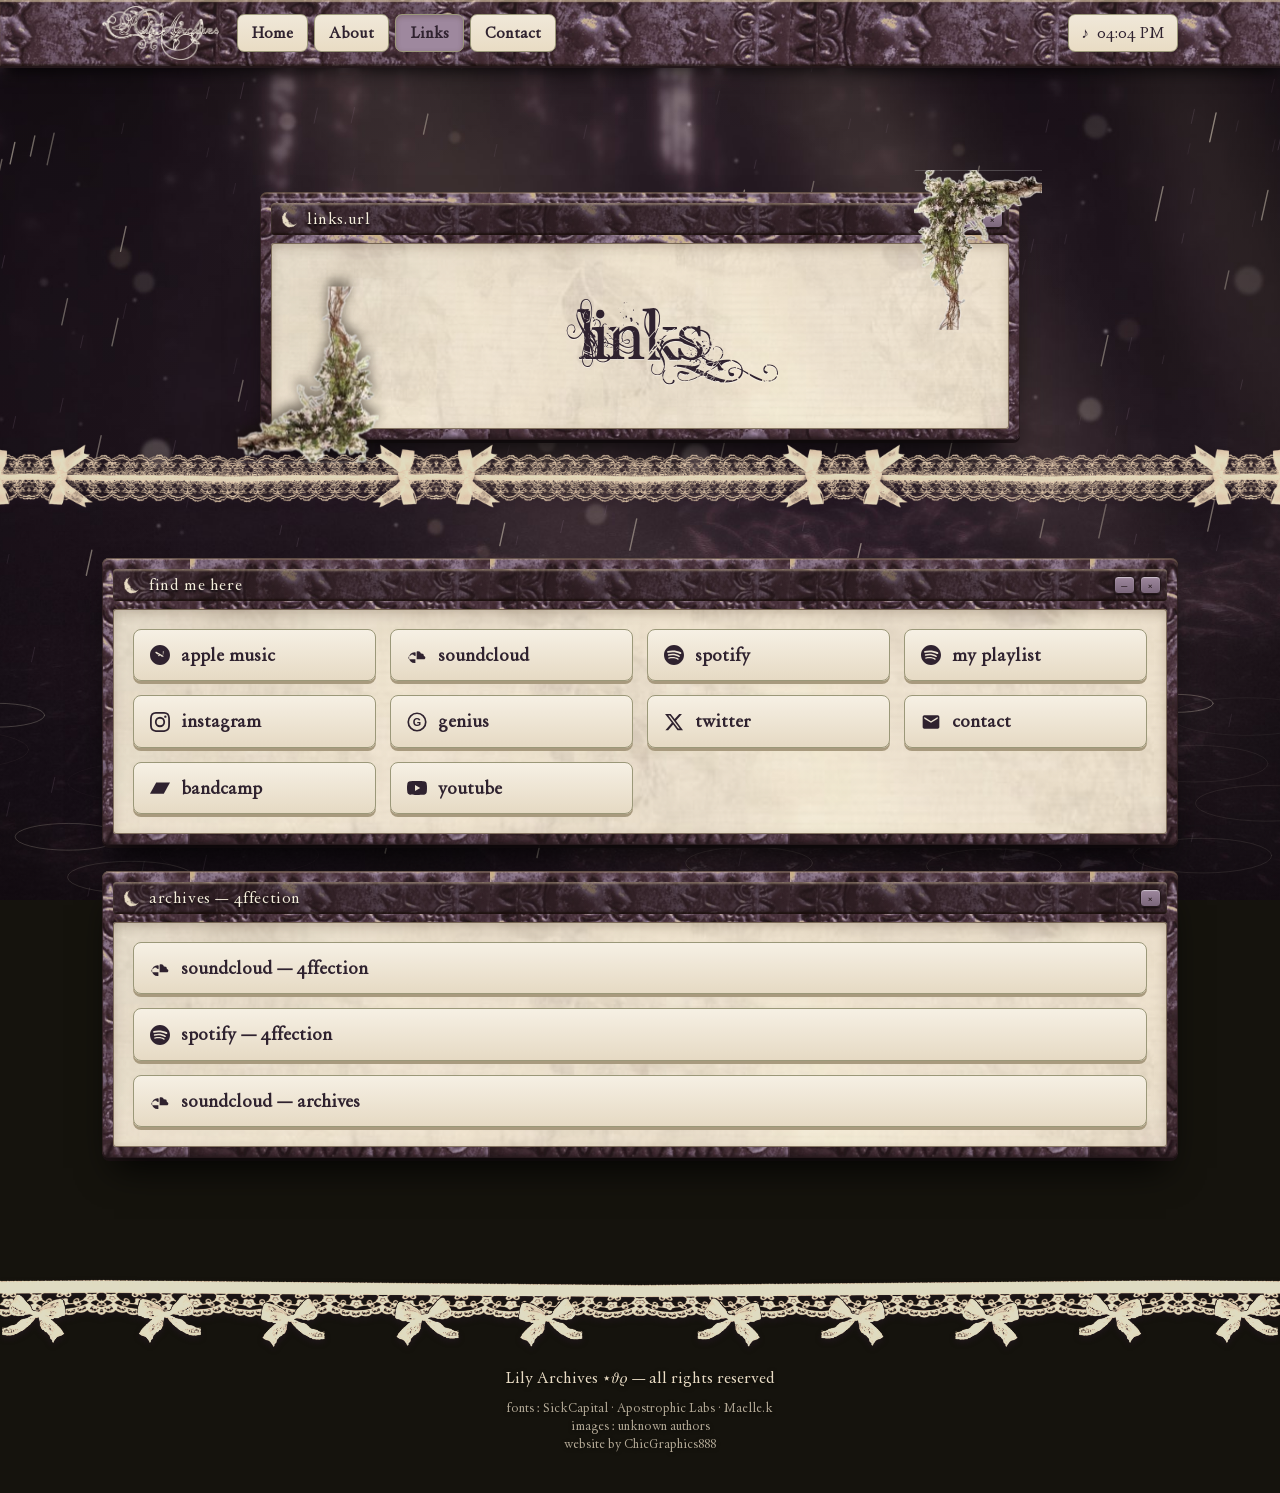
<file: links.html>
<!doctype html>
<html lang="en"><head>
<meta charset="utf-8">
<meta name="viewport" content="width=device-width,initial-scale=1,viewport-fit=cover">
<meta name="theme-color" content="#2F222F">
<meta name="google-site-verification" content="ewjrCwQLDjomHFw0j_uxamKned8eelVHsRNkTUZbSxQ">
<title>Links — Lily Archives</title>
<meta name="description" content="All the places to listen to and follow Lily Archives: SoundCloud, Spotify, Apple Music, Bandcamp, YouTube, Instagram.">
<link rel="stylesheet" href="style.css">
<link rel="stylesheet" href="landing.css">
<link rel="canonical" href="https://lilyarchives.xyz/links.html">
<meta property="og:type" content="website">
<meta property="og:title" content="Links — Lily Archives">
<meta property="og:description" content="All the places to listen to and follow Lily Archives: SoundCloud, Spotify, Apple Music, Bandcamp, YouTube, Instagram.">
<meta property="og:url" content="https://lilyarchives.xyz/links.html">
<meta name="twitter:card" content="summary">
</head>
<body data-page="links">
<main class="wrap">

  <div class="hero-stack">
    <div class="win hero-win"><img class="corner tr" src="assets/img/plant_corner.webp" alt="" aria-hidden="true"><img class="corner bl" src="assets/img/plant_corner.webp" alt="" aria-hidden="true">
      <div class="win-tb"><span class="ic"></span>links.url<span class="btns"><b onclick="winAct(this,'min')">–</b><b onclick="winAct(this,'close')">×</b></span></div>
      <div class="win-bd"><h1 class="page-h1">links</h1></div>
    </div>
    <div class="lace bow"></div>
  </div>
  <div class="win" style="margin-bottom:26px">
    <div class="win-tb"><span class="ic"></span>find me here<span class="btns"><b onclick="winAct(this,'min')">–</b><b onclick="winAct(this,'close')">×</b></span></div>
    <div class="win-bd"><div class="links">
        <a href="https://music.apple.com/us/artist/lily-archives/6789993548?l=fr-FR" target="_blank" rel="noopener"><svg viewBox="0 0 24 24" aria-hidden="true"><path d="M12 0C5.373 0 0 5.373 0 12s5.373 12 12 12 12-5.373 12-12S18.627 0 12 0zm4.5 7.5l-1.06 5.985c-.07.41-.44.69-.85.66-.14-.01-.27-.06-.38-.14l-2.21-1.6-1.06.97c-.12.11-.27.17-.43.17-.35 0-.63-.28-.63-.63v-1.3l4.43-4.95c.09-.1.08-.26-.03-.35-.1-.08-.24-.07-.33.03L9.13 11.4l-2.38-1.73c-.4-.29-.47-.85-.16-1.24.17-.21.43-.34.7-.33.13 0 .26.03.38.1l8.18 4.72c.37.21.5.68.28 1.04-.07.12-.17.22-.3.28l-.39.19V7.5z"></path></svg>apple music</a>
        <a href="https://soundcloud.com/lilyarchives" target="_blank" rel="noopener"><svg viewBox="0 0 24 24" aria-hidden="true"><path d="M11.56 8.87V17h8.76c1-.06 1.68-.85 1.68-1.85 0-.99-.78-1.8-1.77-1.84a2.65 2.65 0 0 0 .06-.56 2.7 2.7 0 0 0-2.7-2.7c-.29 0-.57.04-.83.12a3.49 3.49 0 0 0-3.37-2.62c-.67 0-1.28.2-1.83.53zm-1.5 8.13H3.5a1.85 1.85 0 0 1 0-3.7c.1 0 .2.01.3.03a2.47 2.47 0 0 1 4.77-.28c.12-.02.24-.03.37-.03.55 0 1.04.2 1.42.53V8.87a6.3 6.3 0 0 0-1.42-.17A6.48 6.48 0 0 0 2.5 15.18a6.48 6.48 0 0 0 6.48 6.48h1.08V17z"></path></svg>soundcloud</a>
        <a href="https://open.spotify.com/intl-fr/artist/7AsGMc4GCsb0XLwhjhddbE?si=75ho0J86Rr-Z_fpH0_Ekww" target="_blank" rel="noopener"><svg viewBox="0 0 24 24" aria-hidden="true"><path d="M12 0C5.4 0 0 5.4 0 12s5.4 12 12 12 12-5.4 12-12S18.66 0 12 0zm5.521 17.34c-.24.359-.66.48-1.021.24-2.82-1.74-6.36-2.101-10.561-1.141-.418.122-.779-.179-.899-.539-.12-.421.18-.78.54-.9 4.56-1.021 8.52-.6 11.64 1.32.42.18.479.659.301 1.02zm1.44-3.3c-.301.42-.841.6-1.262.3-3.239-1.98-8.159-2.58-11.939-1.38-.479.12-1.02-.12-1.14-.6-.12-.48.12-1.021.6-1.141C9.6 9.9 15 10.561 18.72 12.84c.361.181.54.78.241 1.2zm.12-3.36C15.24 8.4 8.82 8.16 5.16 9.301c-.6.179-1.2-.181-1.38-.721-.18-.601.18-1.2.72-1.381 4.26-1.26 11.28-1.02 15.721 1.621.539.3.719 1.02.419 1.56-.299.421-1.02.599-1.559.3z"></path></svg>spotify</a>
        <a href="https://open.spotify.com/user/4ua40ew2qk9n19bo3yqjmvnt9?si=718569cb3a5d4b04" target="_blank" rel="noopener"><svg viewBox="0 0 24 24" aria-hidden="true"><path d="M12 0C5.4 0 0 5.4 0 12s5.4 12 12 12 12-5.4 12-12S18.66 0 12 0zm5.521 17.34c-.24.359-.66.48-1.021.24-2.82-1.74-6.36-2.101-10.561-1.141-.418.122-.779-.179-.899-.539-.12-.421.18-.78.54-.9 4.56-1.021 8.52-.6 11.64 1.32.42.18.479.659.301 1.02zm1.44-3.3c-.301.42-.841.6-1.262.3-3.239-1.98-8.159-2.58-11.939-1.38-.479.12-1.02-.12-1.14-.6-.12-.48.12-1.021.6-1.141C9.6 9.9 15 10.561 18.72 12.84c.361.181.54.78.241 1.2zm.12-3.36C15.24 8.4 8.82 8.16 5.16 9.301c-.6.179-1.2-.181-1.38-.721-.18-.601.18-1.2.72-1.381 4.26-1.26 11.28-1.02 15.721 1.621.539.3.719 1.02.419 1.56-.299.421-1.02.599-1.559.3z"></path></svg>my playlist</a>
        <a href="https://instagram.com/lilyarchives11" target="_blank" rel="noopener"><svg viewBox="0 0 24 24" aria-hidden="true"><path d="M12 2.163c3.204 0 3.584.012 4.85.07 3.252.148 4.771 1.691 4.919 4.919.058 1.265.069 1.645.069 4.849 0 3.205-.012 3.584-.069 4.849-.149 3.225-1.664 4.771-4.919 4.919-1.266.058-1.644.07-4.85.07-3.204 0-3.584-.012-4.849-.07-3.26-.149-4.771-1.699-4.919-4.92-.058-1.265-.07-1.644-.07-4.849 0-3.204.013-3.583.07-4.849.149-3.227 1.664-4.771 4.919-4.919 1.266-.057 1.645-.069 4.849-.069zM12 0C8.741 0 8.333.014 7.053.072 2.695.272.273 2.69.073 7.052.014 8.333 0 8.741 0 12c0 3.259.014 3.668.072 4.948.2 4.358 2.618 6.78 6.98 6.98C8.333 23.986 8.741 24 12 24c3.259 0 3.668-.014 4.948-.072 4.354-.2 6.782-2.618 6.979-6.98.059-1.28.073-1.689.073-4.948 0-3.259-.014-3.667-.072-4.947-.196-4.354-2.617-6.78-6.979-6.98C15.668.014 15.259 0 12 0zm0 5.838a6.162 6.162 0 1 0 0 12.324 6.162 6.162 0 0 0 0-12.324zM12 16a4 4 0 1 1 0-8 4 4 0 0 1 0 8zm6.406-11.845a1.44 1.44 0 1 0 0 2.881 1.44 1.44 0 0 0 0-2.881z"></path></svg>instagram</a>
        <a href="https://genius.com/artists/Lily-archives" target="_blank" rel="noopener"><svg viewBox="0 0 24 24" aria-hidden="true"><circle cx="12" cy="12" r="10.5" fill="none" stroke="currentColor" stroke-width="2"/><text x="12" y="16.6" text-anchor="middle" font-size="13" font-family="Arial,sans-serif" font-weight="700" fill="currentColor">G</text></svg>genius</a>
        <a href="https://x.com/lilyarchives1" target="_blank" rel="noopener"><svg viewBox="0 0 24 24" aria-hidden="true"><path d="M18.244 2.25h3.308l-7.227 8.26 8.502 11.24H16.17l-5.214-6.817L4.99 21.75H1.68l7.73-8.835L1.254 2.25H8.08l4.713 6.231zm-1.161 17.52h1.833L7.084 4.126H5.117z"></path></svg>twitter</a>
        <a href="mailto:eversince2222@gmail.com"><svg viewBox="0 0 24 24" aria-hidden="true"><path d="M20 4H4c-1.1 0-2 .9-2 2v12c0 1.1.9 2 2 2h16c1.1 0 2-.9 2-2V6c0-1.1-.9-2-2-2zm0 4-8 5-8-5V6l8 5 8-5v2z"></path></svg>contact</a>
        <a href="https://bandcamp.com/lilyarchives" target="_blank" rel="noopener"><svg viewBox="0 0 24 24" aria-hidden="true"><path d="M0 18.75l7.437-13.5H24l-7.438 13.5z"></path></svg>bandcamp</a>
        <a href="https://www.youtube.com/@lilyarchives1" target="_blank" rel="noopener"><svg viewBox="0 0 24 24" aria-hidden="true"><path d="M23.495 6.205a3.007 3.007 0 0 0-2.088-2.088c-1.87-.501-9.396-.501-9.396-.501s-7.507-.01-9.396.501A3.007 3.007 0 0 0 .527 6.205a31.247 31.247 0 0 0-.522 5.805 31.247 31.247 0 0 0 .522 5.783 3.007 3.007 0 0 0 2.088 2.088c1.868.502 9.396.502 9.396.502s7.506 0 9.396-.502a3.007 3.007 0 0 0 2.088-2.088 31.247 31.247 0 0 0 .5-5.783 31.247 31.247 0 0 0-.5-5.805zM9.609 15.601V8.408l6.264 3.602z"></path></svg>youtube</a>
    </div></div>
  </div>
  <div class="win">
    <div class="win-tb"><span class="ic"></span>archives — 4ffection<span class="btns"><b onclick="winAct(this,'close')">×</b></span></div>
    <div class="win-bd"><div class="links one">
        <a href="https://soundcloud.com/4ffection1" target="_blank" rel="noopener"><svg viewBox="0 0 24 24" aria-hidden="true"><path d="M11.56 8.87V17h8.76c1-.06 1.68-.85 1.68-1.85 0-.99-.78-1.8-1.77-1.84a2.65 2.65 0 0 0 .06-.56 2.7 2.7 0 0 0-2.7-2.7c-.29 0-.57.04-.83.12a3.49 3.49 0 0 0-3.37-2.62c-.67 0-1.28.2-1.83.53zm-1.5 8.13H3.5a1.85 1.85 0 0 1 0-3.7c.1 0 .2.01.3.03a2.47 2.47 0 0 1 4.77-.28c.12-.02.24-.03.37-.03.55 0 1.04.2 1.42.53V8.87a6.3 6.3 0 0 0-1.42-.17A6.48 6.48 0 0 0 2.5 15.18a6.48 6.48 0 0 0 6.48 6.48h1.08V17z"></path></svg>soundcloud — 4ffection</a>
        <a href="https://open.spotify.com/intl-fr/artist/1llZ0ibk9ayEqzcyFMLT8j?si=m3q2aMTSSXOMpPGnUbB5ng" target="_blank" rel="noopener"><svg viewBox="0 0 24 24" aria-hidden="true"><path d="M12 0C5.4 0 0 5.4 0 12s5.4 12 12 12 12-5.4 12-12S18.66 0 12 0zm5.521 17.34c-.24.359-.66.48-1.021.24-2.82-1.74-6.36-2.101-10.561-1.141-.418.122-.779-.179-.899-.539-.12-.421.18-.78.54-.9 4.56-1.021 8.52-.6 11.64 1.32.42.18.479.659.301 1.02zm1.44-3.3c-.301.42-.841.6-1.262.3-3.239-1.98-8.159-2.58-11.939-1.38-.479.12-1.02-.12-1.14-.6-.12-.48.12-1.021.6-1.141C9.6 9.9 15 10.561 18.72 12.84c.361.181.54.78.241 1.2zm.12-3.36C15.24 8.4 8.82 8.16 5.16 9.301c-.6.179-1.2-.181-1.38-.721-.18-.601.18-1.2.72-1.381 4.26-1.26 11.28-1.02 15.721 1.621.539.3.719 1.02.419 1.56-.299.421-1.02.599-1.559.3z"></path></svg>spotify — 4ffection</a>
        <a href="https://soundcloud.com/4ffection_archives" target="_blank" rel="noopener"><svg viewBox="0 0 24 24" aria-hidden="true"><path d="M11.56 8.87V17h8.76c1-.06 1.68-.85 1.68-1.85 0-.99-.78-1.8-1.77-1.84a2.65 2.65 0 0 0 .06-.56 2.7 2.7 0 0 0-2.7-2.7c-.29 0-.57.04-.83.12a3.49 3.49 0 0 0-3.37-2.62c-.67 0-1.28.2-1.83.53zm-1.5 8.13H3.5a1.85 1.85 0 0 1 0-3.7c.1 0 .2.01.3.03a2.47 2.47 0 0 1 4.77-.28c.12-.02.24-.03.37-.03.55 0 1.04.2 1.42.53V8.87a6.3 6.3 0 0 0-1.42-.17A6.48 6.48 0 0 0 2.5 15.18a6.48 6.48 0 0 0 6.48 6.48h1.08V17z"></path></svg>soundcloud — archives</a>
    </div></div>
  </div>
</main>
<script src="layout.js"></script>

</body></html>
</file>
<file: style.css>
/* Lily Archives — forest whimsicoregoth / cottage. palette: Moss #6A6A53 · Olive #9B9879 · Egg Shell #F5EEDC · Mahogany #2F222F · Linen #E9DCC4 */
@font-face{font-family:'Angelic War';src:url('assets/fonts/AngelicWar.woff2') format('woff2');font-display:swap}
@font-face{font-family:'Day Roman';src:url('assets/fonts/DayRoman.woff2') format('woff2');font-display:swap}
:root{--moss:#6A6A53;--olive:#9B9879;--egg:#F5EEDC;--mahog:#2F222F;--linen:#E9DCC4;--ink:#2F222F;--ink2:#6E5C6A;
 --font:'Day Roman','Times New Roman',Georgia,serif;--font-title:'Angelic War','Day Roman',serif}
*{box-sizing:border-box;margin:0;padding:0}
html{background:#15130d;scroll-behavior:smooth;-webkit-text-size-adjust:100%}
html::before{content:"";position:fixed;inset:0;z-index:-1;background:radial-gradient(ellipse at center,transparent 45%,rgba(14,11,6,.55)),url('assets/img/wallpaper.jpg') center/cover no-repeat,#15130d}
body{font-family:var(--font);font-weight:400;font-size:17px;line-height:1.55;color:var(--ink);min-height:100vh;overflow-x:clip;-webkit-tap-highlight-color:transparent}
::selection{background:var(--olive);color:#fff}
img{max-width:100%;display:block}a{color:inherit}
#rain{position:fixed;inset:0;width:100%;height:100%;z-index:0;pointer-events:none}
.wrap{max-width:1120px;margin:0 auto;padding:0 22px;position:relative;z-index:1}
main.wrap{padding:64px 22px 80px}

/* ---- wooden window ---- */
.win{position:relative;border-radius:9px;padding:8px;
 background:
  radial-gradient(circle,#e2cfa6 0 1.6px,#8a6d4a 2.2px,transparent 2.8px) left 2px top 2px/7px 7px no-repeat,
  radial-gradient(circle,#e2cfa6 0 1.6px,#8a6d4a 2.2px,transparent 2.8px) right 2px top 2px/7px 7px no-repeat,
  radial-gradient(circle,#e2cfa6 0 1.6px,#8a6d4a 2.2px,transparent 2.8px) left 2px bottom 2px/7px 7px no-repeat,
  radial-gradient(circle,#e2cfa6 0 1.6px,#8a6d4a 2.2px,transparent 2.8px) right 2px bottom 2px/7px 7px no-repeat,
  repeating-linear-gradient(94deg,rgba(0,0,0,.15) 0 2px,rgba(255,255,255,.035) 2px 5px,transparent 5px 12px),
  linear-gradient(#4A323A,#2F222F 45%,#23171A);
 box-shadow:0 16px 30px -12px rgba(0,0,0,.75),inset 0 1px 0 rgba(255,255,255,.22),inset 0 0 0 1px rgba(0,0,0,.4)}
.win-tb{min-height:32px;display:flex;align-items:center;gap:9px;padding:0 6px 0 9px;margin-bottom:6px;border-radius:4px;
 font-size:15px;letter-spacing:.04em;color:var(--linen);text-shadow:0 1px 1px rgba(0,0,0,.6);
 background:linear-gradient(#4A323A,#2F222F);box-shadow:inset 0 1px 0 rgba(255,255,255,.12),inset 0 -1px 0 rgba(0,0,0,.35)}
.win-tb .ic{width:12px;height:12px;border-radius:50%;flex:0 0 auto;background:radial-gradient(circle at 35% 30%,#f0dfb8,#b8995f 60%,#7d6238)}
.win-tb .btns{margin-left:auto;display:flex;gap:5px}
.win-tb .btns b{width:21px;height:18px;border-radius:4px;display:flex;align-items:center;justify-content:center;font-size:11px;line-height:1;font-weight:400;
 color:var(--mahog);background:linear-gradient(#f0e8d9,#c9b997);border:1px solid #6a5576;text-shadow:none;cursor:pointer}
.win-bd{padding:20px;border-radius:4px;color:var(--ink);
 background:linear-gradient(rgba(237,231,219,.38),rgba(237,231,219,.38)),url('assets/img/paper.jpg') center/cover,var(--egg);
 box-shadow:inset 0 0 0 1px rgba(77,52,45,.5),inset 0 4px 12px rgba(77,52,45,.22)}
.win.moss .win-bd{color:var(--egg);background:linear-gradient(rgba(50,48,32,.3),rgba(50,48,32,.3)),url('assets/img/moss.jpg') center/cover,#55553f}

/* ---- buttons, fields ---- */
.btn{display:inline-flex;align-items:center;gap:7px;cursor:pointer;text-decoration:none;font-family:inherit;font-weight:700;font-size:15px;color:var(--mahog);
 border-radius:7px;padding:8px 20px;background:linear-gradient(#F8F2E4,#E9DCC4);border:1.5px solid var(--olive);box-shadow:0 3px 0 #a89a7e;transition:transform .12s,box-shadow .12s}
.btn:hover{transform:translateY(-1px);box-shadow:0 4px 0 #a89a7e}.btn:active{transform:translateY(2px);box-shadow:0 1px 0 #a89a7e}
.btn.pink,.btn.blue{background:linear-gradient(#85856a,#6A6A53);border-color:#4a4a38;color:var(--egg);box-shadow:0 3px 0 #45452f}
.btn.mint{background:linear-gradient(#b7b597,#9B9879);border-color:#6f6d52;box-shadow:0 3px 0 #6f6d52}
.btn:disabled{opacity:.6;pointer-events:none}
.field{width:100%;background:#faf6ee;border:1.5px solid var(--olive);border-radius:6px;padding:10px 13px;font-family:var(--font);font-size:16px;color:var(--ink)}
.field:focus{outline:none;border-color:var(--moss);box-shadow:0 0 0 3px rgba(106,106,83,.25)}
.field[type=file]{padding:8px 10px}
.field[type=file]::file-selector-button{font:inherit;font-weight:700;font-size:14px;margin-right:12px;padding:6px 12px;border-radius:6px;border:1.5px solid #6f6d52;background:linear-gradient(#b7b597,#9B9879);color:var(--mahog);cursor:pointer}
.tag{display:inline-block;font-size:13px;border-radius:99px;padding:3px 12px;color:var(--mahog);background:var(--linen);border:1.5px solid var(--olive)}

/* ---- taskbar (wood plank) ---- */
.taskbar{position:sticky;top:0;z-index:60;border-bottom:2px solid #2a1c17;box-shadow:0 5px 14px -4px rgba(0,0,0,.65);
 background:repeating-linear-gradient(94deg,rgba(0,0,0,.15) 0 2px,transparent 2px 11px),linear-gradient(#4A323A,#2F222F 55%,#23171A)}
.taskbar .wrap{display:flex;align-items:center;gap:8px;height:66px}
.tb-start{display:flex;align-items:center;text-decoration:none}
.tb-start img{height:54px;width:auto}
.tb-nav{display:flex;gap:6px;margin-left:10px}
.tb-nav a{text-decoration:none;font-weight:700;font-size:15px;color:var(--mahog);background:linear-gradient(#f0e8d9,#E9DCC4);border:1.5px solid var(--olive);border-radius:7px;padding:6px 14px}
.tb-nav a:hover{background:#f7f1e6}.tb-nav a.on{background:linear-gradient(#9E889E,#9E889E);box-shadow:inset 0 2px 5px rgba(77,52,45,.3)}
.tb-clock{margin-left:auto;display:flex;align-items:center;gap:8px;font-size:15px;color:var(--mahog);background:linear-gradient(#f0e8d9,#E9DCC4);border:1.5px solid var(--olive);border-radius:7px;padding:6px 13px}

/* ---- headings ---- */
h1,h2,h3{font-family:var(--font-title);font-weight:400}
.hero-stack{max-width:760px;margin:0 auto 50px}
.hero-win .win-bd{text-align:center;padding:30px 24px 34px}
.t-hero,.page-h1{color:var(--mahog);line-height:1.35;padding:.12em 0;text-shadow:0 1px 0 rgba(255,255,255,.5)}
.t-hero{font-size:clamp(3rem,11vw,5.6rem)}.page-h1{font-size:clamp(3rem,10vw,4.8rem)}
.hero-win p{color:var(--ink2);font-size:19px;margin-top:6px}
.hero-cta{display:flex;gap:11px;justify-content:center;flex-wrap:wrap;margin-top:22px}
.sec-title{display:flex;align-items:center;gap:13px;margin:0 0 20px;font-size:15px;letter-spacing:.18em;text-transform:uppercase;color:var(--linen);text-shadow:0 1px 4px rgba(0,0,0,.8)}
.sec-title::after{content:"";flex:1;height:1px;background:rgba(221,204,183,.4)}

/* ---- lace + ribbons (same cream tint everywhere) ---- */
.lace{display:block;margin:20px auto 34px;background-repeat:repeat-x;background-position:center;background-size:auto 100%;pointer-events:none;filter:drop-shadow(0 3px 3px rgba(0,0,0,.55))}
.lace.bow{height:78px;background-image:url('assets/img/lace_bow.webp');margin:14px 0 0}
.lace.bows{height:58px;background-image:url('assets/img/lace_bows.webp')}
.lace.floral{height:50px;background-image:url('assets/img/lace_floral.webp')}
.corner{position:absolute;pointer-events:none;z-index:3;height:auto;filter:drop-shadow(0 4px 5px rgba(0,0,0,.55))}
.corner.tr{top:10px;right:-2px;width:clamp(80px,11vw,150px)}
.corner.bl{bottom:-4px;left:-8px;width:clamp(120px,19vw,260px)}
.mirror{position:relative;width:100%;max-width:300px;aspect-ratio:660/875;margin:0 auto}
.mirror .pic{position:absolute;left:16%;top:13.4%;width:68%;height:71.6%;border-radius:50%;overflow:hidden;background:#2a211a}
.mirror .pic img{width:100%;height:100%;object-fit:cover;filter:sepia(.25) saturate(.8) contrast(.95)}
.mirror .fr{position:absolute;inset:0;width:100%;height:100%;filter:drop-shadow(0 6px 7px rgba(0,0,0,.55))}
.mirror .bow{position:absolute;left:50%;bottom:-2%;width:17%;transform:translateX(-50%);filter:drop-shadow(0 2px 3px rgba(0,0,0,.5))}
.plaque{text-align:center;margin-top:16px;color:var(--egg);text-shadow:0 1px 5px rgba(0,0,0,.85)}
.plaque b{display:block;font-family:var(--font-title);font-weight:400;font-size:28px;line-height:1.3}
.plaque span{font-size:15px;color:var(--linen)}

/* ---- desktop icons ---- */
@keyframes bob{0%,100%{transform:translateY(0)}50%{transform:translateY(-10px)}}
@keyframes shadowpulse{0%,100%{transform:scaleX(1);opacity:.4}50%{transform:scaleX(.7);opacity:.2}}
@keyframes pop{0%{transform:scale(1)}50%{transform:scale(1.18) rotate(-4deg)}100%{transform:scale(1)}}
.dock{display:flex;gap:34px;flex-wrap:wrap;justify-content:center}
.dicon{width:112px;text-decoration:none;text-align:center;display:flex;flex-direction:column;align-items:center;gap:10px}
.dicon .art{width:74px;height:74px;display:grid;place-items:center;position:relative;animation:bob 2.8s ease-in-out infinite}
.dicon:nth-child(2) .art{animation-delay:.3s}.dicon:nth-child(3) .art{animation-delay:.6s}
.dicon .art::after{content:"";position:absolute;bottom:-12px;left:50%;translate:-50% 0;width:52px;height:9px;border-radius:50%;background:#000;animation:shadowpulse 2.8s ease-in-out infinite;animation-delay:inherit}
.dicon:hover .art{animation:pop .45s ease}
.dicon .name{font-weight:700;font-size:15px;color:var(--mahog);background:rgba(237,231,219,.92);border-radius:6px;padding:2px 11px;border:1.5px solid var(--olive)}
.i-note{width:52px;height:64px;border-radius:4px;position:relative;background:linear-gradient(#F8F2E4,#E9DCC4);border:2.5px solid #6a5576}
.i-note::before{content:"";position:absolute;left:9px;right:9px;top:12px;height:2px;background:#a89a7e;box-shadow:0 10px 0 #a89a7e,0 20px 0 #a89a7e,0 30px 0 #a89a7e}
.i-globe{width:60px;height:60px;border-radius:50%;position:relative;overflow:hidden;border:2.5px solid #4a4a38;background:radial-gradient(circle at 35% 30%,#a9a88a,#6A6A53)}
.i-globe::before{content:"";position:absolute;inset:-2px;border-radius:50%;border:2px solid rgba(237,231,219,.8)}
.i-globe::after{content:"";position:absolute;left:50%;top:-4px;bottom:-4px;width:26px;translate:-50% 0;border-radius:50%;border:2px solid rgba(237,231,219,.8)}
.i-mail{width:66px;height:46px;border-radius:5px;position:relative;overflow:hidden;background:linear-gradient(#F8F2E4,#E9DCC4);border:2.5px solid #6a5576}
.i-mail::before{content:"";position:absolute;left:50%;top:-25px;width:54px;height:54px;transform:translateX(-50%) rotate(45deg);background:linear-gradient(#9E889E,#9E889E);border:2.5px solid #6a5576}

/* ---- layouts ---- */
.home-grid{display:grid;grid-template-columns:minmax(0,1fr) 300px;gap:26px;align-items:start}
.two{display:grid;grid-template-columns:300px minmax(0,1fr);gap:30px;align-items:start}
.home-grid>*,.two>*{min-width:0}
.solo{max-width:560px;margin:0 auto}
.mold-wrap{position:relative;border-radius:5px;overflow:hidden;border:2px solid var(--olive);background:#15130d;line-height:0}
.mold-wrap canvas{width:100%;aspect-ratio:1;display:block;touch-action:pan-y;filter:blur(2.5px) saturate(.6) sepia(.3)}
.mold-wrap::after{content:"";position:absolute;inset:0;pointer-events:none;mix-blend-mode:multiply;background:repeating-linear-gradient(0deg,rgba(40,28,18,.3) 0 1px,transparent 1px 3px)}
.mold-cap{display:flex;justify-content:center;margin-top:12px}
.mold-t{font-family:var(--font-title);font-weight:400;font-size:30px;line-height:1.2;color:var(--mahog)}
.rel iframe{width:100%;height:300px;border:0;border-radius:5px;display:block}
.rel-src{font-size:12px;margin-top:8px;white-space:nowrap;overflow:hidden;text-overflow:ellipsis;color:var(--linen)}
.rel-src a{text-decoration:none;font-weight:700}
.credits{font-size:15px;line-height:1.65;color:var(--linen);margin-top:13px;text-align:center}
.note{border-radius:3px 3px 14px 3px;padding:17px;background:linear-gradient(160deg,#F5EEDC,#E9DCC4);border:1.5px solid #b3a58a;box-shadow:0 12px 22px -10px rgba(0,0,0,.6)}
.note b{font-family:var(--font-title);font-weight:400;font-size:22px;color:var(--moss)}
.note p{font-size:20px;color:var(--mahog);margin-top:6px;line-height:1.5;word-break:break-word}
.prose{font-size:18px;line-height:1.72}
.prose p{margin-bottom:16px}.prose p:last-child{margin-bottom:0}
.prose a{font-weight:700;color:var(--moss);text-decoration:none;border-bottom:1px dashed var(--olive)}
.prose strong{font-weight:400;color:var(--mahog)}
.links{display:grid;grid-template-columns:repeat(auto-fill,minmax(210px,1fr));gap:14px}
.links.one{grid-template-columns:1fr}
.links a{text-decoration:none;display:flex;align-items:center;gap:11px;border-radius:8px;padding:12px 16px;font-weight:700;font-size:17px;color:var(--mahog);
 background:linear-gradient(#f6f0e4,#e6dac4);border:1.5px solid var(--olive);box-shadow:0 3px 0 #a89a7e;transition:transform .15s}
.links a:hover{transform:translateY(-2px)}
.links a svg{width:20px;height:20px;fill:currentColor;flex:0 0 auto}
.form{display:grid;gap:15px}
.form label{display:block;margin-bottom:6px;font-size:14px;letter-spacing:.12em;text-transform:uppercase;color:var(--ink2)}
.form textarea{min-height:130px;resize:vertical}
.sent{display:none;text-align:center;color:var(--mahog);background:linear-gradient(#e6dfc9,#d6cfae);border:1.5px solid var(--olive);border-radius:8px;padding:16px}
.sent.err{background:#ead9cf;border-color:#b08a78;margin-bottom:14px}
.foot{margin-top:30px;padding:10px 0 40px;text-align:center;font-size:15px;color:var(--linen);text-shadow:0 1px 4px rgba(0,0,0,.8);position:relative;z-index:1}
.foot .lace{margin:0 auto 18px}

/* ---- moth cursors (desktop) ---- */
html{cursor:url(assets/img/cursor_default.svg) 35 13,url(assets/img/cursor_default.png) 35 13,auto}
a,button,label,summary,.btn,.dicon,.tb-start,.win-tb .btns b,input[type=file],input[type=file]::file-selector-button{cursor:url(assets/img/cursor_click.svg) 35 13,url(assets/img/cursor_click.png) 35 13,pointer!important}
input[type=text],input[type=email],textarea{cursor:text}

/* ---- responsive ---- */
@media(max-width:820px){.home-grid,.two{grid-template-columns:minmax(0,1fr)}.dock{gap:18px}.dicon{width:92px}}
@media(max-width:560px){
 body{font-size:16.5px}
 main.wrap{padding:40px 15px 110px}.wrap{padding:0 15px}
 .taskbar .wrap{height:auto;flex-wrap:wrap;justify-content:space-between;padding-top:6px;padding-bottom:8px}
 .tb-start img{height:44px}.tb-clock{margin-left:0}
 .tb-nav{display:grid;grid-template-columns:repeat(4,1fr);gap:5px;margin:0;width:100%;order:3}
 .tb-nav a{text-align:center;padding:7px 2px;font-size:14.5px}
 .win{padding:6px}.win-bd{padding:16px}.hero-win .win-bd{padding:22px 14px 26px}
 .hero-stack{margin-bottom:36px}.lace.bow{height:60px}.lace.floral{height:42px}.lace.bows{height:48px}
 .dicon{width:30%;max-width:104px}.dock{gap:10px}
 .links{grid-template-columns:repeat(2,minmax(0,1fr));gap:10px}.links a{padding:11px;font-size:15.5px;gap:9px}.links.one{grid-template-columns:1fr}
 .corner.tr{display:none}.corner.bl{width:130px;bottom:6px}
 .home-grid{gap:22px}.prose{font-size:17px}
}
@media(prefers-reduced-motion:reduce){.dicon .art,.dicon .art::after{animation:none}}
</file>
<file: landing.css>
/* Lily Archives — forest whimsicoregoth / cottage. palette: Moss #6A6A53 · Olive #9B9879 · Egg Shell #F5EEDC · Mahogany #2F222F · Linen #E9DCC4 */
@font-face{font-family:'Angelic War';src:url('assets/fonts/AngelicWar.woff2') format('woff2');font-display:swap}
@font-face{font-family:'Day Roman';src:url('assets/fonts/DayRoman.woff2') format('woff2');font-display:swap}
:root{--moss:#6A6A53;--olive:#9B9879;--egg:#F5EEDC;--mahog:#2F222F;--linen:#E9DCC4;--ink:#2F222F;--ink2:#6E5C6A;
 --font:'Day Roman','Times New Roman',Georgia,serif;--font-title:'Angelic War','Day Roman',serif}
*{box-sizing:border-box;margin:0;padding:0}
html{background:#15130d;scroll-behavior:smooth;-webkit-text-size-adjust:100%}
html::before{content:"";position:fixed;inset:0;z-index:-1;background:radial-gradient(ellipse at center,transparent 45%,rgba(14,11,6,.55)),url('assets/img/wallpaper.jpg') center/cover no-repeat,#15130d}
body{font-family:var(--font);font-weight:400;font-size:17px;line-height:1.55;color:var(--ink);min-height:100vh;overflow-x:clip;-webkit-tap-highlight-color:transparent}
::selection{background:var(--olive);color:#fff}
img{max-width:100%;display:block}a{color:inherit}
#rain{position:fixed;inset:0;width:100%;height:100%;z-index:0;pointer-events:none}
.wrap{max-width:1120px;margin:0 auto;padding:0 22px;position:relative;z-index:1}
main.wrap{padding:64px 22px 80px}

/* ---- wooden window ---- */
.win{position:relative;border-radius:9px;padding:8px;
 background:
  radial-gradient(circle,#e2cfa6 0 1.6px,#8a6d4a 2.2px,transparent 2.8px) left 2px top 2px/7px 7px no-repeat,
  radial-gradient(circle,#e2cfa6 0 1.6px,#8a6d4a 2.2px,transparent 2.8px) right 2px top 2px/7px 7px no-repeat,
  radial-gradient(circle,#e2cfa6 0 1.6px,#8a6d4a 2.2px,transparent 2.8px) left 2px bottom 2px/7px 7px no-repeat,
  radial-gradient(circle,#e2cfa6 0 1.6px,#8a6d4a 2.2px,transparent 2.8px) right 2px bottom 2px/7px 7px no-repeat,
  repeating-linear-gradient(94deg,rgba(0,0,0,.15) 0 2px,rgba(255,255,255,.035) 2px 5px,transparent 5px 12px),
  linear-gradient(#4A323A,#2F222F 45%,#23171A);
 box-shadow:0 16px 30px -12px rgba(0,0,0,.75),inset 0 1px 0 rgba(255,255,255,.22),inset 0 0 0 1px rgba(0,0,0,.4)}
.win-tb{min-height:32px;display:flex;align-items:center;gap:9px;padding:0 6px 0 9px;margin-bottom:6px;border-radius:4px;
 font-size:15px;letter-spacing:.04em;color:var(--linen);text-shadow:0 1px 1px rgba(0,0,0,.6);
 background:linear-gradient(#4A323A,#2F222F);box-shadow:inset 0 1px 0 rgba(255,255,255,.12),inset 0 -1px 0 rgba(0,0,0,.35)}
.win-tb .ic{width:12px;height:12px;border-radius:50%;flex:0 0 auto;background:radial-gradient(circle at 35% 30%,#f0dfb8,#b8995f 60%,#7d6238)}
.win-tb .btns{margin-left:auto;display:flex;gap:5px}
.win-tb .btns b{width:21px;height:18px;border-radius:4px;display:flex;align-items:center;justify-content:center;font-size:11px;line-height:1;font-weight:400;
 color:var(--mahog);background:linear-gradient(#f0e8d9,#c9b997);border:1px solid #6a5576;text-shadow:none;cursor:pointer}
.win-bd{padding:20px;border-radius:4px;color:var(--ink);
 background:linear-gradient(rgba(237,231,219,.38),rgba(237,231,219,.38)),url('assets/img/paper.jpg') center/cover,var(--egg);
 box-shadow:inset 0 0 0 1px rgba(77,52,45,.5),inset 0 4px 12px rgba(77,52,45,.22)}
.win.moss .win-bd{color:var(--egg);background:linear-gradient(rgba(50,48,32,.3),rgba(50,48,32,.3)),url('assets/img/moss.jpg') center/cover,#55553f}

/* ---- buttons, fields ---- */
.btn{display:inline-flex;align-items:center;gap:7px;cursor:pointer;text-decoration:none;font-family:inherit;font-weight:700;font-size:15px;color:var(--mahog);
 border-radius:7px;padding:8px 20px;background:linear-gradient(#F8F2E4,#E9DCC4);border:1.5px solid var(--olive);box-shadow:0 3px 0 #a89a7e;transition:transform .12s,box-shadow .12s}
.btn:hover{transform:translateY(-1px);box-shadow:0 4px 0 #a89a7e}.btn:active{transform:translateY(2px);box-shadow:0 1px 0 #a89a7e}
.btn.pink,.btn.blue{background:linear-gradient(#85856a,#6A6A53);border-color:#4a4a38;color:var(--egg);box-shadow:0 3px 0 #45452f}
.btn.mint{background:linear-gradient(#b7b597,#9B9879);border-color:#6f6d52;box-shadow:0 3px 0 #6f6d52}
.btn:disabled{opacity:.6;pointer-events:none}
.field{width:100%;background:#faf6ee;border:1.5px solid var(--olive);border-radius:6px;padding:10px 13px;font-family:var(--font);font-size:16px;color:var(--ink)}
.field:focus{outline:none;border-color:var(--moss);box-shadow:0 0 0 3px rgba(106,106,83,.25)}
.field[type=file]{padding:8px 10px}
.field[type=file]::file-selector-button{font:inherit;font-weight:700;font-size:14px;margin-right:12px;padding:6px 12px;border-radius:6px;border:1.5px solid #6f6d52;background:linear-gradient(#b7b597,#9B9879);color:var(--mahog);cursor:pointer}
.tag{display:inline-block;font-size:13px;border-radius:99px;padding:3px 12px;color:var(--mahog);background:var(--linen);border:1.5px solid var(--olive)}

/* ---- taskbar (wood plank) ---- */
.taskbar{position:sticky;top:0;z-index:60;border-bottom:2px solid #2a1c17;box-shadow:0 5px 14px -4px rgba(0,0,0,.65);
 background:repeating-linear-gradient(94deg,rgba(0,0,0,.15) 0 2px,transparent 2px 11px),linear-gradient(#4A323A,#2F222F 55%,#23171A)}
.taskbar .wrap{display:flex;align-items:center;gap:8px;height:66px}
.tb-start{display:flex;align-items:center;text-decoration:none}
.tb-start img{height:54px;width:auto}
.tb-nav{display:flex;gap:6px;margin-left:10px}
.tb-nav a{text-decoration:none;font-weight:700;font-size:15px;color:var(--mahog);background:linear-gradient(#f0e8d9,#E9DCC4);border:1.5px solid var(--olive);border-radius:7px;padding:6px 14px}
.tb-nav a:hover{background:#f7f1e6}.tb-nav a.on{background:linear-gradient(#9E889E,#9E889E);box-shadow:inset 0 2px 5px rgba(77,52,45,.3)}
.tb-clock{margin-left:auto;display:flex;align-items:center;gap:8px;font-size:15px;color:var(--mahog);background:linear-gradient(#f0e8d9,#E9DCC4);border:1.5px solid var(--olive);border-radius:7px;padding:6px 13px}

/* ---- headings ---- */
h1,h2,h3{font-family:var(--font-title);font-weight:400}
.hero-stack{max-width:760px;margin:0 auto 50px}
.hero-win .win-bd{text-align:center;padding:30px 24px 34px}
.t-hero,.page-h1{color:var(--mahog);line-height:1.35;padding:.12em 0;text-shadow:0 1px 0 rgba(255,255,255,.5)}
.t-hero{font-size:clamp(3rem,11vw,5.6rem)}.page-h1{font-size:clamp(3rem,10vw,4.8rem)}
.hero-win p{color:var(--ink2);font-size:19px;margin-top:6px}
.hero-cta{display:flex;gap:11px;justify-content:center;flex-wrap:wrap;margin-top:22px}
.sec-title{display:flex;align-items:center;gap:13px;margin:0 0 20px;font-size:15px;letter-spacing:.18em;text-transform:uppercase;color:var(--linen);text-shadow:0 1px 4px rgba(0,0,0,.8)}
.sec-title::after{content:"";flex:1;height:1px;background:rgba(221,204,183,.4)}

/* ---- lace + ribbons (same cream tint everywhere) ---- */
.lace{display:block;margin:20px auto 34px;background-repeat:repeat-x;background-position:center;background-size:auto 100%;pointer-events:none;filter:drop-shadow(0 3px 3px rgba(0,0,0,.55))}
.lace.bow{height:78px;background-image:url('assets/img/lace_bow.webp');margin:14px 0 0}
.lace.bows{height:58px;background-image:url('assets/img/lace_bows.webp')}
.lace.floral{height:50px;background-image:url('assets/img/lace_floral.webp')}
.corner{position:absolute;pointer-events:none;z-index:3;height:auto;filter:drop-shadow(0 4px 5px rgba(0,0,0,.55))}
.corner.tr{top:10px;right:-2px;width:clamp(80px,11vw,150px)}
.corner.bl{bottom:-4px;left:-8px;width:clamp(120px,19vw,260px)}
.mirror{position:relative;width:100%;max-width:300px;aspect-ratio:660/875;margin:0 auto}
.mirror .pic{position:absolute;left:16%;top:13.4%;width:68%;height:71.6%;border-radius:50%;overflow:hidden;background:#2a211a}
.mirror .pic img{width:100%;height:100%;object-fit:cover;filter:sepia(.25) saturate(.8) contrast(.95)}
.mirror .fr{position:absolute;inset:0;width:100%;height:100%;filter:drop-shadow(0 6px 7px rgba(0,0,0,.55))}
.mirror .bow{position:absolute;left:50%;bottom:-2%;width:17%;transform:translateX(-50%);filter:drop-shadow(0 2px 3px rgba(0,0,0,.5))}
.plaque{text-align:center;margin-top:16px;color:var(--egg);text-shadow:0 1px 5px rgba(0,0,0,.85)}
.plaque b{display:block;font-family:var(--font-title);font-weight:400;font-size:28px;line-height:1.3}
.plaque span{font-size:15px;color:var(--linen)}

/* ---- desktop icons ---- */
@keyframes bob{0%,100%{transform:translateY(0)}50%{transform:translateY(-10px)}}
@keyframes shadowpulse{0%,100%{transform:scaleX(1);opacity:.4}50%{transform:scaleX(.7);opacity:.2}}
@keyframes pop{0%{transform:scale(1)}50%{transform:scale(1.18) rotate(-4deg)}100%{transform:scale(1)}}
.dock{display:flex;gap:34px;flex-wrap:wrap;justify-content:center}
.dicon{width:112px;text-decoration:none;text-align:center;display:flex;flex-direction:column;align-items:center;gap:10px}
.dicon .art{width:74px;height:74px;display:grid;place-items:center;position:relative;animation:bob 2.8s ease-in-out infinite}
.dicon:nth-child(2) .art{animation-delay:.3s}.dicon:nth-child(3) .art{animation-delay:.6s}
.dicon .art::after{content:"";position:absolute;bottom:-12px;left:50%;translate:-50% 0;width:52px;height:9px;border-radius:50%;background:#000;animation:shadowpulse 2.8s ease-in-out infinite;animation-delay:inherit}
.dicon:hover .art{animation:pop .45s ease}
.dicon .name{font-weight:700;font-size:15px;color:var(--mahog);background:rgba(237,231,219,.92);border-radius:6px;padding:2px 11px;border:1.5px solid var(--olive)}
.i-note{width:52px;height:64px;border-radius:4px;position:relative;background:linear-gradient(#F8F2E4,#E9DCC4);border:2.5px solid #6a5576}
.i-note::before{content:"";position:absolute;left:9px;right:9px;top:12px;height:2px;background:#a89a7e;box-shadow:0 10px 0 #a89a7e,0 20px 0 #a89a7e,0 30px 0 #a89a7e}
.i-globe{width:60px;height:60px;border-radius:50%;position:relative;overflow:hidden;border:2.5px solid #4a4a38;background:radial-gradient(circle at 35% 30%,#a9a88a,#6A6A53)}
.i-globe::before{content:"";position:absolute;inset:-2px;border-radius:50%;border:2px solid rgba(237,231,219,.8)}
.i-globe::after{content:"";position:absolute;left:50%;top:-4px;bottom:-4px;width:26px;translate:-50% 0;border-radius:50%;border:2px solid rgba(237,231,219,.8)}
.i-mail{width:66px;height:46px;border-radius:5px;position:relative;overflow:hidden;background:linear-gradient(#F8F2E4,#E9DCC4);border:2.5px solid #6a5576}
.i-mail::before{content:"";position:absolute;left:50%;top:-25px;width:54px;height:54px;transform:translateX(-50%) rotate(45deg);background:linear-gradient(#9E889E,#9E889E);border:2.5px solid #6a5576}

/* ---- layouts ---- */
.home-grid{display:grid;grid-template-columns:minmax(0,1fr) 300px;gap:26px;align-items:start}
.two{display:grid;grid-template-columns:300px minmax(0,1fr);gap:30px;align-items:start}
.home-grid>*,.two>*{min-width:0}
.solo{max-width:560px;margin:0 auto}
.mold-wrap{position:relative;border-radius:5px;overflow:hidden;border:2px solid var(--olive);background:#15130d;line-height:0}
.mold-wrap canvas{width:100%;aspect-ratio:1;display:block;touch-action:pan-y;filter:blur(2.5px) saturate(.6) sepia(.3)}
.mold-wrap::after{content:"";position:absolute;inset:0;pointer-events:none;mix-blend-mode:multiply;background:repeating-linear-gradient(0deg,rgba(40,28,18,.3) 0 1px,transparent 1px 3px)}
.mold-cap{display:flex;justify-content:center;margin-top:12px}
.mold-t{font-family:var(--font-title);font-weight:400;font-size:30px;line-height:1.2;color:var(--mahog)}
.rel iframe{width:100%;height:300px;border:0;border-radius:5px;display:block}
.rel-src{font-size:12px;margin-top:8px;white-space:nowrap;overflow:hidden;text-overflow:ellipsis;color:var(--linen)}
.rel-src a{text-decoration:none;font-weight:700}
.credits{font-size:15px;line-height:1.65;color:var(--linen);margin-top:13px;text-align:center}
.note{border-radius:3px 3px 14px 3px;padding:17px;background:linear-gradient(160deg,#F5EEDC,#E9DCC4);border:1.5px solid #b3a58a;box-shadow:0 12px 22px -10px rgba(0,0,0,.6)}
.note b{font-family:var(--font-title);font-weight:400;font-size:22px;color:var(--moss)}
.note p{font-size:20px;color:var(--mahog);margin-top:6px;line-height:1.5;word-break:break-word}
.prose{font-size:18px;line-height:1.72}
.prose p{margin-bottom:16px}.prose p:last-child{margin-bottom:0}
.prose a{font-weight:700;color:var(--moss);text-decoration:none;border-bottom:1px dashed var(--olive)}
.prose strong{font-weight:400;color:var(--mahog)}
.links{display:grid;grid-template-columns:repeat(auto-fill,minmax(210px,1fr));gap:14px}
.links.one{grid-template-columns:1fr}
.links a{text-decoration:none;display:flex;align-items:center;gap:11px;border-radius:8px;padding:12px 16px;font-weight:700;font-size:17px;color:var(--mahog);
 background:linear-gradient(#f6f0e4,#e6dac4);border:1.5px solid var(--olive);box-shadow:0 3px 0 #a89a7e;transition:transform .15s}
.links a:hover{transform:translateY(-2px)}
.links a svg{width:20px;height:20px;fill:currentColor;flex:0 0 auto}
.form{display:grid;gap:15px}
.form label{display:block;margin-bottom:6px;font-size:14px;letter-spacing:.12em;text-transform:uppercase;color:var(--ink2)}
.form textarea{min-height:130px;resize:vertical}
.sent{display:none;text-align:center;color:var(--mahog);background:linear-gradient(#e6dfc9,#d6cfae);border:1.5px solid var(--olive);border-radius:8px;padding:16px}
.sent.err{background:#ead9cf;border-color:#b08a78;margin-bottom:14px}
.foot{margin-top:30px;padding:10px 0 40px;text-align:center;font-size:15px;color:var(--linen);text-shadow:0 1px 4px rgba(0,0,0,.8);position:relative;z-index:1}
.foot .lace{margin:0 auto 18px}

/* ---- moth cursors (desktop) ---- */
html{cursor:url(assets/img/cursor_default.svg) 35 13,url(assets/img/cursor_default.png) 35 13,auto}
a,button,label,summary,.btn,.dicon,.tb-start,.win-tb .btns b,input[type=file],input[type=file]::file-selector-button{cursor:url(assets/img/cursor_click.svg) 35 13,url(assets/img/cursor_click.png) 35 13,pointer!important}
input[type=text],input[type=email],textarea{cursor:text}

/* ---- responsive ---- */
@media(max-width:820px){.home-grid,.two{grid-template-columns:minmax(0,1fr)}.dock{gap:18px}.dicon{width:92px}}
@media(max-width:560px){
 body{font-size:16.5px}
 main.wrap{padding:40px 15px 110px}.wrap{padding:0 15px}
 .taskbar .wrap{height:auto;flex-wrap:wrap;justify-content:space-between;padding-top:6px;padding-bottom:8px}
 .tb-start img{height:44px}.tb-clock{margin-left:0}
 .tb-nav{display:grid;grid-template-columns:repeat(4,1fr);gap:5px;margin:0;width:100%;order:3}
 .tb-nav a{text-align:center;padding:7px 2px;font-size:14.5px}
 .win{padding:6px}.win-bd{padding:16px}.hero-win .win-bd{padding:22px 14px 26px}
 .hero-stack{margin-bottom:36px}.lace.bow{height:60px}.lace.floral{height:42px}.lace.bows{height:48px}
 .dicon{width:30%;max-width:104px}.dock{gap:10px}
 .links{grid-template-columns:repeat(2,minmax(0,1fr));gap:10px}.links a{padding:11px;font-size:15.5px;gap:9px}.links.one{grid-template-columns:1fr}
 .corner.tr{display:none}.corner.bl{width:130px;bottom:6px}
 .home-grid{gap:22px}.prose{font-size:17px}
}
@media(prefers-reduced-motion:reduce){.dicon .art,.dicon .art::after{animation:none}}
/* ================= LANDING — forest whimsigoth, beige room ================= */
html.has-landing,html.has-landing body{overflow:hidden;height:100%}
html.no-landing #landing{display:none}
#landing{position:fixed;inset:0;z-index:998;background:#E2D6C1;overflow:hidden;color:#2F222F;
 display:flex;flex-direction:column;align-items:center;justify-content:center;gap:clamp(6px,4.2vh,38px);
 transition:opacity .75s ease,visibility .75s;touch-action:manipulation;-webkit-user-select:none;user-select:none}
#landing.out{opacity:0;visibility:hidden;pointer-events:none}
#lg,#sp{position:absolute;inset:0;width:100%;height:100%;display:block}
#sp{z-index:6;pointer-events:none}
.l-grain{position:absolute;inset:0;z-index:1;pointer-events:none;mix-blend-mode:multiply;opacity:.4;
 background-image:url("data:image/svg+xml,%3Csvg xmlns='http://www.w3.org/2000/svg' width='220' height='220'%3E%3Cfilter id='n'%3E%3CfeTurbulence type='fractalNoise' baseFrequency='.8' numOctaves='3' stitchTiles='stitch'/%3E%3CfeColorMatrix values='0 0 0 0 .55 0 0 0 0 .45 0 0 0 0 .32 0 0 0 .5 0'/%3E%3C/filter%3E%3Crect width='100%25' height='100%25' filter='url(%23n)'/%3E%3C/svg%3E")}
.l-vig{position:absolute;inset:0;z-index:1;pointer-events:none;background:radial-gradient(ellipse at 50% 45%,rgba(255,250,238,.35) 0,transparent 55%,rgba(92,68,60,.28) 100%)}
.l-head{position:relative;z-index:3;text-align:center;padding-top:max(env(safe-area-inset-top),6px)}
.l-title{font-family:var(--font-title);font-weight:400;font-size:clamp(2.9rem,10.5vw,5.2rem);line-height:1.3;color:#2F222F;text-shadow:0 1px 0 rgba(255,255,255,.65),0 6px 18px rgba(92,68,60,.18)}
.l-sub{font-size:clamp(15px,2.4vw,18px);letter-spacing:.3em;text-transform:uppercase;color:#6E5C6A;margin-top:-4px}
/* stage: jewelry box + fanned tarot cards */
.stage{--w:min(96vw,560px,50vh);--cw:calc(var(--w)*.3);position:relative;z-index:3;width:var(--w);height:calc(var(--w)*1.02);flex:0 0 auto}
#box{position:absolute;left:0;bottom:0;width:100%;height:auto;z-index:2;overflow:visible;pointer-events:none}
.fan{position:absolute;left:0;right:0;bottom:calc(var(--w)*.8125*.496);height:0}
.card-container{position:absolute;left:50%;bottom:0;width:var(--cw);height:calc(var(--cw)*1.777);margin-left:calc(var(--cw)/-2);perspective:1000px;display:block;text-decoration:none;
 transform-origin:50% 100%;transform:translateX(var(--tx)) rotate(var(--rot)) translateY(calc(var(--rise,0)*-1px));
 transition:transform .6s cubic-bezier(.4,.2,.2,1),filter .5s;-webkit-tap-highlight-color:transparent;outline:none}
.c1{--tx:calc(var(--w)*-.2);--rot:-11deg;z-index:1}.c2{--tx:0px;--rot:0deg;z-index:2}.c3{--tx:calc(var(--w)*.2);--rot:11deg;z-index:1}
.fan.has-open .card-container:not(.open){filter:saturate(.7) brightness(.92)}
.card-container.open{z-index:5}
.lift{position:absolute;inset:0;transform-origin:50% 100%;transition:transform .6s cubic-bezier(.4,.2,.2,1)}
.card-container.open .lift{transform:translateX(calc(var(--tx)*-.62)) rotate(calc(var(--rot)*-1)) translateY(calc(var(--w)*-.05)) scale(1.18)}
/* the supplied card markup: container > card > faces (hover/tap = flip) + yoyo sway like the GSAP option */
.sway{position:absolute;inset:0;transform-style:preserve-3d;animation:yoyo 3.4s cubic-bezier(.45,0,.55,1) infinite alternate}
.c1 .sway{animation-delay:-.6s}.c3 .sway{animation-delay:-1.9s}
@keyframes yoyo{from{transform:rotateY(-13deg)}to{transform:rotateY(13deg)}}
.open .sway{animation:none;transform:none}
.card{position:relative;width:100%;height:100%;transform-style:preserve-3d;transform:rotateY(180deg);transition:transform .8s cubic-bezier(.4,.2,.2,1)}
.card.spin{animation:spin3D 6s linear infinite}                       /* option 2 from your code: add class "spin" */
@keyframes spin3D{0%{transform:rotateY(0)}100%{transform:rotateY(360deg)}}
.open .card{transform:rotateY(0deg)}
.card-face{position:absolute;inset:0;backface-visibility:hidden;-webkit-backface-visibility:hidden}
.card-face img{width:100%;height:100%;object-fit:contain;display:block;filter:drop-shadow(0 8px 10px rgba(50,32,22,.45));-webkit-user-drag:none;pointer-events:none}
.card-front{transform:rotateY(0deg)}.card-back{transform:rotateY(180deg)}
.clab{position:absolute;left:50%;bottom:-2px;transform:translate(-50%,100%) scale(.7);opacity:0;white-space:nowrap;pointer-events:none;transition:opacity .4s .25s,transform .4s .25s;
 font-size:15px;color:#2F222F;padding:2px 14px 3px;border-radius:99px;border:1.5px solid #9B9879;background:linear-gradient(#f6efe0,#e0d2b6);box-shadow:0 3px 8px rgba(60,40,30,.3)}
.open .clab{opacity:1;transform:translate(-50%,100%) scale(.85)}
/* enter tag */
.l-foot{position:relative;z-index:4;display:flex;flex-direction:column;align-items:center;gap:10px;padding-bottom:max(env(safe-area-inset-bottom),6px)}
.l-hint{font-size:16px;color:#6E5C6A;letter-spacing:.12em}
.l-enter{position:relative;display:inline-block;text-decoration:none;font-family:var(--font-title);font-size:clamp(2rem,6vw,2.6rem);line-height:1.25;color:#2F222F;padding:2px 46px 6px;border-radius:12px;
 background:linear-gradient(#f7f0e1,#dccdae);border:2px solid #5C443C;box-shadow:inset 0 0 0 3px rgba(255,255,255,.4),inset 0 0 0 4px rgba(155,152,121,.55),0 5px 0 #a99a7c,0 14px 20px -8px rgba(60,40,30,.5);
 transition:transform .15s,box-shadow .15s}
.l-enter::before,.l-enter::after{content:"";position:absolute;top:50%;width:9px;height:9px;margin-top:-4px;border-radius:50%;background:radial-gradient(circle at 35% 30%,#f0dfb8,#b8995f 60%,#7d6238)}
.l-enter::before{left:15px}.l-enter::after{right:15px}
.l-enter:hover{transform:translateY(-2px)}.l-enter:active{transform:translateY(3px);box-shadow:inset 0 0 0 3px rgba(255,255,255,.4),0 1px 0 #a99a7c}
.l-enter:focus-visible,.card-container:focus-visible .card-face img{outline:2px dashed #6A6A53;outline-offset:4px}
@media(max-height:620px){.l-sub,.l-hint{display:none}.stage{--w:min(98vw,600px,52vh)}}
@media(max-width:560px){.card-container.open .lift{transform:translateX(calc(var(--tx)*-.8)) rotate(calc(var(--rot)*-1)) translateY(calc(var(--w)*-.04)) scale(1.28)}}

/* ===== v3: dark satin room, 3D box, 3D cards, capitals title ===== */
#landing{background:#2F222F}
.satin{position:absolute;inset:0;z-index:0;pointer-events:none;
 background:
  radial-gradient(ellipse 70% 55% at 50% 42%,rgba(122,102,122,.22),transparent 70%),
  radial-gradient(ellipse 120% 80% at 50% 100%,rgba(0,0,0,.75),transparent 60%),
  linear-gradient(180deg,#2F222F 0%,#23171A 55%,#17101A 100%)}
.satin::before{content:"";position:absolute;inset:-10%;opacity:.55;mix-blend-mode:screen;
 background:
  repeating-linear-gradient(104deg,rgba(255,240,210,0) 0 38px,rgba(255,240,210,.05) 52px,rgba(255,240,210,0) 74px,rgba(255,240,210,.035) 110px,rgba(255,240,210,0) 150px),
  linear-gradient(115deg,transparent 30%,rgba(230,215,180,.09) 46%,transparent 58%)}
.satin::after{content:"";position:absolute;inset:0;opacity:.7;mix-blend-mode:overlay;
 background-image:url("data:image/svg+xml,%3Csvg xmlns='http://www.w3.org/2000/svg' width='300' height='300'%3E%3Cfilter id='n'%3E%3CfeTurbulence type='fractalNoise' baseFrequency='.012 .09' numOctaves='3' seed='4' stitchTiles='stitch'/%3E%3CfeColorMatrix values='0 0 0 0 .6 0 0 0 0 .55 0 0 0 0 .5 0 0 0 .9 0'/%3E%3C/filter%3E%3Crect width='100%25' height='100%25' filter='url(%23n)'/%3E%3C/svg%3E")}
#lg{z-index:1}
.l-grain{z-index:2;opacity:.22}
.l-vig{z-index:2;background:radial-gradient(ellipse at 50% 42%,transparent 40%,rgba(0,0,0,.6) 100%)}
.l-title{text-transform:uppercase;color:#7B886F;letter-spacing:.04em;text-shadow:0 1px 0 rgba(0,0,0,.6),0 0 22px rgba(123,136,111,.25);font-size:clamp(2.6rem,9.5vw,4.8rem)}
.l-sub{color:#C8B08B;letter-spacing:3px;opacity:.9}
.l-hint{color:#C8B08B}
.stage{perspective:1400px;transform-style:preserve-3d}
#box3d{position:absolute;left:0;bottom:0;width:100%;height:82%;z-index:2;transform-style:preserve-3d;
 transform:rotateX(14deg) rotateY(-6deg);animation:boxFloat 7s ease-in-out infinite}
@keyframes boxFloat{0%,100%{transform:rotateX(14deg) rotateY(-6deg) translateY(0)}50%{transform:rotateX(12deg) rotateY(6deg) translateY(-8px)}}
#box3d .shadow{position:absolute;left:8%;right:8%;bottom:-6%;height:14%;border-radius:50%;background:radial-gradient(ellipse,rgba(0,0,0,.85),transparent 70%);filter:blur(6px);transform:translateZ(-40px)}
#boxBody,#boxLid{position:absolute;left:0;width:100%;height:auto;display:block;pointer-events:none;
 filter:drop-shadow(0 16px 18px rgba(0,0,0,.7)) drop-shadow(0 0 22px rgba(120,150,120,.16))}
#boxBody{bottom:0;transform:translateZ(0)}
#boxLid{top:0;transform-origin:50% 100%;transform:translateZ(6px) translateY(0) rotateX(0deg);animation:lidMove 7s cubic-bezier(.45,0,.55,1) infinite}
@keyframes lidMove{0%,100%{transform:translateZ(6px) translateY(0) rotateX(0)}45%{transform:translateZ(14px) translateY(-14px) rotateX(-6deg)}70%{transform:translateZ(6px) translateY(0) rotateX(0)}}
#glow{position:absolute;left:18%;right:18%;top:34%;height:18%;z-index:1;border-radius:50%;background:radial-gradient(ellipse,rgba(255,236,190,.85),rgba(242,212,143,.3) 45%,transparent 70%);filter:blur(8px);opacity:.15;transform:translateZ(-30px);transition:opacity .2s}
#sp{z-index:6}
/* cards: deeper, real thickness, moving light sheen */
.card-container{perspective:1200px}
.card-face{border-radius:10px;overflow:hidden}
.card-front{transform:rotateY(0deg) translateZ(3px)}
.card-back{transform:rotateY(180deg) translateZ(-3px)}
.card-face img{filter:drop-shadow(0 18px 16px rgba(0,0,0,.75)) drop-shadow(0 0 10px rgba(120,150,120,.18))}
.card-face::after{content:"";position:absolute;inset:0;border-radius:10px;pointer-events:none;background:linear-gradient(115deg,transparent 35%,rgba(255,240,210,.18) 50%,transparent 65%);background-size:250% 100%;animation:cardSheen 4.8s linear infinite}
@keyframes cardSheen{0%{background-position:120% 0}100%{background-position:-60% 0}}
.card-container{filter:drop-shadow(0 22px 22px rgba(0,0,0,.6))}
.clab{background:linear-gradient(#efe3d3,#c8b08b);color:#2F222F}
.l-enter{background:linear-gradient(#efe3d3,#c8b08b);color:#2F222F;border-color:#7A667A}
#box3d,#box3d *{pointer-events:none}
.card-container{touch-action:manipulation}
#lg{filter:brightness(.5) saturate(.8) contrast(1.15) sepia(.18);opacity:.9}
.satin::before{opacity:.22}
#box3d{z-index:3}
.card-container.open{z-index:6}
/* exact registration: one frame, aspect of the source photo (604x822) */
#box3d{left:4%;width:92%;height:auto;bottom:0;aspect-ratio:604/822}
#boxBody{top:43.9%;bottom:auto;height:auto}
#boxLid{top:0;bottom:auto;height:auto}
/* flatten box to 2D so the cards and the box sort correctly; keep the 3D look via shading + float */
#box3d{left:18%;width:64%;transform:none;transform-style:flat;animation:boxFloat 7s ease-in-out infinite}
@keyframes boxFloat{0%,100%{transform:translateY(0)}50%{transform:translateY(-6px)}}
#boxLid{transform:translateY(0);animation:lidMove 7s cubic-bezier(.45,0,.55,1) infinite}
@keyframes lidMove{0%,100%{transform:translateY(0)}45%{transform:translateY(-14px)}70%{transform:translateY(0)}}
#glow{transform:none}
#box3d .shadow{transform:none}
html.has-landing{background:#2F222F}
#landing{width:100vw;height:100vh;height:100dvh;max-width:100%}
#lg,#sp,.satin{width:100%;height:100%;max-width:100%}

/* title: bronze image */
.l-title{font-size:0;line-height:0;text-transform:none;letter-spacing:0;text-shadow:none;margin:0 auto;width:min(86vw,560px)}
.l-title img{width:100%;height:auto;display:block;filter:drop-shadow(0 3px 2px rgba(0,0,0,.6)) drop-shadow(0 10px 14px rgba(0,0,0,.45))}
.box-hit{position:absolute;inset:0;z-index:4;cursor:pointer;background:transparent}
#boxHit{pointer-events:auto!important;top:44%;bottom:0;left:0;right:0;inset:auto 0 0 0;height:56%}
/* desktop icons: bronze relief on antique wood (images) */
.dicon .art{width:82px;height:82px}
.dicon .art img{width:100%;height:100%;object-fit:cover;border-radius:14px;border:2px solid #2F222F;box-shadow:0 10px 16px rgba(0,0,0,.6),inset 0 0 0 2px rgba(239,227,211,.12);display:block}
.dicon .art::after{width:60px}
.dicon .name{background:linear-gradient(#efe3d3,#c8b08b);color:#2F222F;border-color:#7A667A}

/* ===== v4: aged lace bands across the windows, ribbons on the window corners, same on mobile ===== */
.lace{filter:sepia(.42) saturate(1.05) brightness(.9) hue-rotate(-8deg) drop-shadow(0 3px 3px rgba(40,25,40,.55));opacity:.96}
.lace.bow{height:104px;margin:6px 0 10px}
.lace.floral{height:62px;margin:34px auto 34px}
.lace.bows{height:70px}
.hero-stack{position:relative}
.hero-win{position:relative}
.corner{filter:sepia(.42) saturate(1.05) brightness(.9) hue-rotate(-8deg) drop-shadow(0 6px 6px rgba(30,18,30,.6))}
.corner.tr{top:-22px;right:-26px;width:clamp(120px,15vw,190px)}
.corner.bl{bottom:-26px;left:-26px;width:clamp(150px,20vw,240px)}
@media(max-width:560px){
 .lace.bow{height:70px}
 .lace.floral{height:46px}
 .corner.tr{top:-14px;right:-14px;width:104px}
 .corner.bl{bottom:-16px;left:-16px;width:138px}
}
@media(max-width:560px){.corner.tr{display:block}.corner.bl{display:block}}
@media(max-width:560px){.corner.tr{top:-34px;right:-12px;width:96px}}

/* ===== TEST v5 : bronze relief windows + bar, plant frames, moon title icon, no ".exe" ===== */
.win{padding:11px;border-radius:7px;
 background:url(assets/img/bronze_tile.jpg) center/300px auto,linear-gradient(#7A667A,#4A323A);
 box-shadow:0 22px 34px -12px rgba(0,0,0,.85),0 3px 0 rgba(35,23,26,.9),inset 0 2px 1px rgba(200,176,139,.35),inset 0 -3px 3px rgba(35,23,26,.6),inset 0 0 0 1px rgba(35,23,26,.8)}
.win-tb{background:linear-gradient(rgba(35,23,26,.5),rgba(35,23,26,.5)),url(assets/img/bronze_tile.jpg) center/300px auto;color:#F5EEDC;margin-bottom:8px;border-radius:3px;box-shadow:inset 0 2px 2px rgba(255,236,190,.35),inset 0 -2px 2px rgba(20,12,6,.7);text-shadow:0 2px 2px rgba(0,0,0,.8)}
.win-tb .ic{width:18px;height:18px;border-radius:0;background:url(assets/img/moon_icon.webp) center/contain no-repeat;box-shadow:none;flex:0 0 auto}
.win-tb .btns b{background:linear-gradient(#9E889E,#7A667A);border:1px solid #23171A;color:#23171A;box-shadow:inset 0 1px 1px rgba(255,255,255,.5),0 1px 2px rgba(0,0,0,.6)}
.win-bd{border-radius:3px;box-shadow:inset 0 0 0 1px rgba(60,40,20,.55),inset 0 4px 12px rgba(60,40,20,.25)}
.win.moss .win-bd{background:linear-gradient(rgba(50,48,32,.3),rgba(50,48,32,.3)),url('assets/img/moss.jpg') center/cover,#55553f}
.taskbar{background:url(assets/img/bronze_tile.jpg) center/300px auto,linear-gradient(#7A667A,#4A323A);border-bottom:2px solid #23171A;box-shadow:0 6px 16px -4px rgba(0,0,0,.8),inset 0 2px 1px rgba(255,236,190,.5),inset 0 -2px 2px rgba(20,12,6,.6)}
.taskbar .wrap{height:auto;min-height:66px}
/* corners: plant vines, bottom-left turned 180deg */
.corner{filter:drop-shadow(0 6px 6px rgba(20,12,6,.55))}
.corner.bl{transform:rotate(180deg)}
.corner.tr{top:-30px;right:-34px;width:clamp(120px,15vw,200px);filter:none}
.corner.bl{bottom:-30px;left:-30px;width:clamp(130px,17vw,220px)}
/* garland hangs from the top of the welcome window */
.garland{position:absolute;left:50%;top:-74px;transform:translateX(-50%);width:min(92%,640px);z-index:4;pointer-events:none;filter:drop-shadow(0 8px 8px rgba(0,0,0,.5))}
.hero-stack{margin-top:80px}
/* about: ivy frame around the portrait */
.mirror .pic{left:19%;top:12%;width:61%;height:66%;border-radius:6px 6px 4px 4px}
.mirror .pic img{filter:sepia(.25) saturate(.8) contrast(.95)}
.mirror .fr{width:100%;height:100%}
@media(max-width:560px){
 .garland{width:96%;top:-44px}
 .hero-stack{margin-top:50px}
 .corner.tr{top:-24px;right:-14px;width:96px}
 .corner.bl{bottom:-18px;left:-16px;width:118px}
}
.garland{width:min(34%,340px);left:auto;right:-6%;transform:none;top:-88px;opacity:.95}
.hero-stack{margin-top:60px}
.corner.tr{width:clamp(90px,10vw,140px);top:-22px;right:-22px}
.corner.bl{width:clamp(96px,11vw,150px);bottom:-22px;left:-22px}
@media(max-width:560px){
 .garland{width:44%;right:-2%;top:-54px}
 .corner.tr{width:78px;top:-18px;right:-10px}
 .corner.bl{width:92px;bottom:-14px;left:-10px}
}
/* lace bands run edge to edge of the page */
.hero-stack .lace.bow{width:100vw;max-width:none;margin-left:calc(50% - 50vw);margin-right:calc(50% - 50vw)}
/* thinner lace bands */
.lace.bow{height:64px!important;margin:4px 0 8px}
@media(max-width:560px){.lace.bow{height:46px!important}}
/* about: horizontal plant frame, full width above the text, palette colours */
.mirror{max-width:300px;aspect-ratio:690/460;margin:0 auto;position:relative}
.mirror .pic{left:17.1%;top:21.1%;width:56.4%;height:65.9%;border-radius:4px;background:#23171A;box-shadow:inset 0 0 18px rgba(0,0,0,.7)}
.mirror .pic img{object-fit:cover;filter:sepia(.18) saturate(.85) contrast(.95)}
.mirror .fr{filter:drop-shadow(0 12px 14px rgba(0,0,0,.7)) drop-shadow(0 0 1px rgba(200,176,139,.6))}
.mirror .bow{display:none!important}
.plaque{margin-top:6px}
/* wallpaper stays fixed while scrolling (own fixed layer, no overflow/transform ancestors) */
html::before{display:none!important}
body{overflow-x:visible!important}
#bgfix{position:fixed;inset:0;z-index:-2;pointer-events:none;background:#23171A url(assets/img/wallpaper.jpg) center center/cover no-repeat}
#bgfix::after{content:"";position:absolute;inset:0;background:radial-gradient(ellipse at center,transparent 50%,rgba(20,12,20,.45) 100%)}
/* footer lace: full width like the top bands */
.foot .lace.bows{width:100vw;max-width:none;margin-left:calc(50% - 50vw);margin-right:calc(50% - 50vw);margin-top:0;margin-bottom:18px}
/* font credits under the footer line: small, centred, never widens the page */
.foot-credits{font-size:12px;line-height:1.5;opacity:.75;margin:10px auto 0;max-width:min(92vw,520px);padding:0 10px;word-wrap:break-word;overflow-wrap:anywhere}
@media(max-width:560px){.foot-credits{font-size:11px}}
/* enter always reachable: landing scrolls if the screen is short (landscape, iOS toolbar) */
#landing{height:auto;min-height:100%;bottom:0;overflow:hidden;justify-content:flex-start;padding:max(env(safe-area-inset-top),14px) 12px max(env(safe-area-inset-bottom),30px);gap:clamp(8px,3vh,30px)}
html.has-landing,html.has-landing body{overflow:hidden}
.l-foot{padding-bottom:max(env(safe-area-inset-bottom),6px);margin-top:auto}
.l-enter{touch-action:manipulation;-webkit-tap-highlight-color:transparent;min-height:48px;display:inline-flex;align-items:center}
@media(orientation:landscape) and (max-height:520px){.stage{--w:min(60vw,420px,80vh)}.l-title{width:min(60vw,360px)}.l-foot{margin-top:6px}}
@media(orientation:landscape) and (max-height:520px){.stage{--w:min(58vh,46vw)}.l-head{padding-top:0}.l-title{font-size:clamp(2rem,6vh,2.6rem)}.l-foot{padding-bottom:6px}}
@media(orientation:landscape) and (max-height:520px){#landing{gap:2px;padding-top:6px;padding-bottom:6px}.l-sub{display:none}.l-title{margin:0}.stage{--w:min(50vh,40vw)}.l-enter{min-height:40px;padding-top:0;padding-bottom:2px}}

/* single-file version: nothing scrolls, everything sized to the visible screen */
#landing{position:fixed;inset:0;height:auto;overflow:hidden;justify-content:space-between;padding:max(env(safe-area-inset-top),10px) 12px max(env(safe-area-inset-bottom),14px)}
.l-head{margin-top:0}
.l-foot{margin-top:0;padding-bottom:0}
html.has-landing,html.has-landing body{overflow:hidden;height:100%}
@media(max-height:700px) and (orientation:portrait){.stage{--w:min(90vw,520px,44vh)}.l-sub{display:none}}
@media(orientation:landscape) and (max-height:520px){.stage{--w:min(50vh,40vw)}}

html.no-landing #landing{display:none!important}
.win.collapsed .win-bd{display:none}.win.maxed{max-width:100%!important;width:100%}
.win-tb .btns b{user-select:none;-webkit-user-select:none;touch-action:manipulation}
.genius-note{margin-top:10px;font-size:15px}.genius-note a{color:#2F222F;font-weight:700}
#landing.hidden,html.no-landing #landing{display:none!important}
/* keep the hanging garland inside the screen width (no sideways scroll) */
.garland{right:0}
@media(max-width:560px){.garland{right:0}}
</file>
